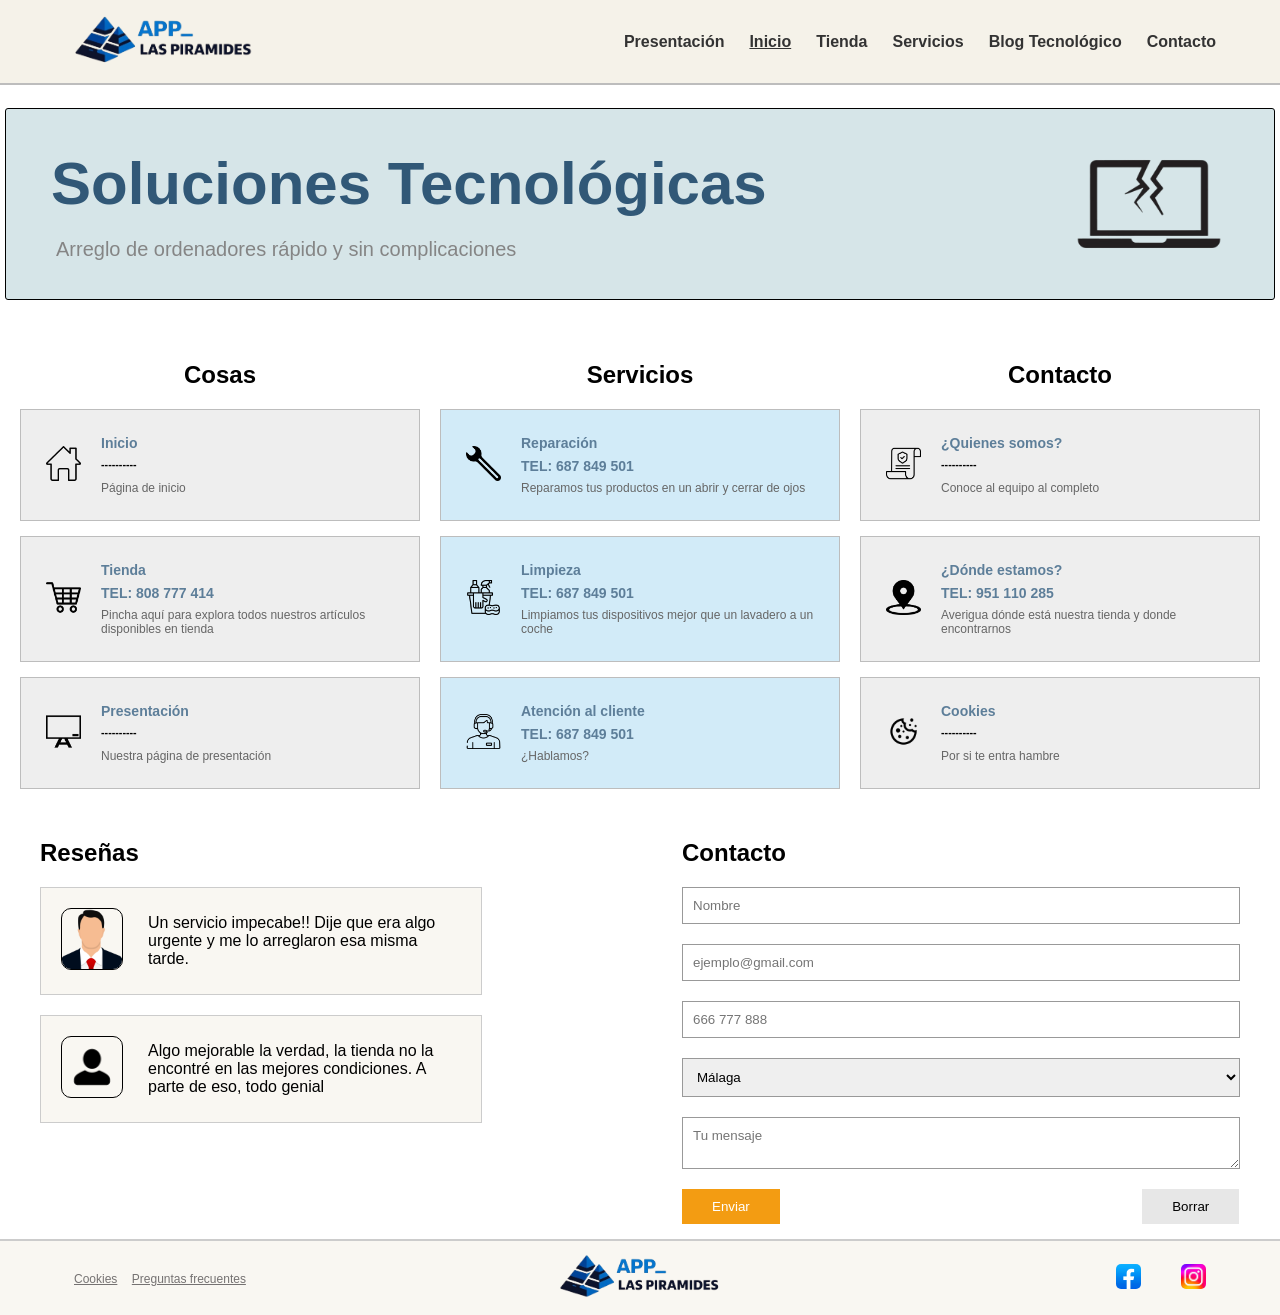
<file: index.html>
<!DOCTYPE html>
<html lang="es">
<head>
    <meta charset="UTF-8">
    <title>App Las Piramides - Inicio</title>
    <link rel="stylesheet" href="/css/index.css">
    <link rel="icon" href="/img/LOGO2.png">
</head>
<body>
    <!-- Codigo de la cebecera -->
    <header class="cabecera">
        <div class="contenedor-cabecera">
            
            <div class="logo">
                <a href="index.html"><img src="/img/LogoCompletoSF.png" alt="Logotipo"></a>
            </div>

            <div class="menu-navegacion">
                <ul>
                    <li><a href="/presentacion.html">Presentación</a></li>
                    <li><a href="/index.html"><u>Inicio</u></a></li>
                    <li><a href="/pagina3(tienda).html">Tienda</a></li>
                    <li><a href="/pagina8(servicios).html">Servicios</a></li>
                    <li><a href="/pagina9(Blog).html">Blog Tecnológico</a></li>
                    <li><a href="/pagina2(quienes somos).html">Contacto</a></li>
                </ul>
            </div>
        </div>
    </header>
    
<br>

    <!-- Introduccion -->
    <div class="introduccion">
        <div>
            <h1>Soluciones Tecnológicas</h1>
            <p>Arreglo de ordenadores rápido y sin complicaciones</p>
        </div>

        <img src="/img/Cosas/broken-laptop.png">
    </div>

<br><br>

    <!-- Tarjetas medio pagina -->
    <section class="contenedor-servicios">
        <!-- Tarjetas Tienda -->
        <div class="columna">
            <h2>Cosas</h2>

            <!-- Inicio -->
            <article class="tarjeta">
                <div class="icono">
                    <a href="/index.html">
                        <img src="/img/Cosas/Icono_Inicio.png" alt="Tienda">
                    </a>
                </div>
                <div class="info">
                    <h3>Inicio</h3>
                    <h6>----------</h6>
                    <p>Página de inicio</p>
                </div>
            </article> 

            <!-- Tienda -->
            <article class="tarjeta">
                <div class="icono">
                    <a href="/pagina3(tienda).html">
                        <img src="/img/Cosas/carrito.png" alt="Tienda">
                    </a>
                </div>
                <div class="info">
                    <h3>Tienda</h3>
                    <h3>TEL: 808 777 414</h3>
                    <p>Pincha aquí para explora todos nuestros artículos disponibles en tienda</p>
                </div>
            </article>
            
            <!-- Presentacion -->
            <article class="tarjeta">
                <div class="icono">
                    <a href="/presentacion.html">
                        <img src="/img/Cosas/Pizarra.png" alt="Tienda">
                    </a>
                </div>
                <div class="info">
                    <h3>Presentación</h3>
                    <h6>----------</h6>
                    <p>Nuestra página de presentación</p>
                </div>
            </article>
        </div>

        <!-- Tarjetas Reparacion -->
        <div class="columna">
            <h2>Servicios</h2>
            <article class="tarjeta destaque-azul">
                <div class="icono">
                    <a href="/pagina8(servicios).html">
                        <img src="/img/servicios/Llave_Reparacion.png" alt="Reparación">
                    </a>
                </div>
                <div class="info">
                    <h3>Reparación</h3>
                    <h3>TEL: 687 849 501</h3>
                    <p>Reparamos tus productos en un abrir y cerrar de ojos</p>
                </div>
            </article>

            <article class="tarjeta destaque-azul">
                <div class="icono">
                    <a href="/pagina8(servicios).html">
                        <img src="/img/servicios/Limpieza.png" alt="Reparación">
                    </a>
                </div>
                <div class="info">
                    <h3>Limpieza</h3>
                    <h3>TEL: 687 849 501</h3>
                    <p>Limpiamos tus dispositivos mejor que un lavadero a un coche</p>
                </div>
            </article>

            <article class="tarjeta destaque-azul">
                <div class="icono">
                    <a href="/pagina8(servicios).html">
                        <img src="/img/servicios/AtancionCliente.png" alt="Reparación">
                    </a>
                </div>
                <div class="info">
                    <h3>Atención al cliente</h3>
                    <h3>TEL: 687 849 501</h3>
                    <p>¿Hablamos?</p>
                </div>
            </article>
        </div>

        <!-- Tarjetas Contacto -->
        <div class="columna">
            <h2>Contacto</h2>
            <article class="tarjeta">
                <div class="icono">
                    <a href="pagina2(quienes somos).html">
                        <img src="/img/contactos/Politica_Privacidad.png" alt="Servicios">
                    </a>
                </div>
                <div class="info">
                    <h3>¿Quienes somos?</h3>
                    <h6>----------</h6>
                    <p>Conoce al equipo al completo</p>
                </div>
            </article>

            <article class="tarjeta">
                <div class="icono">
                    <a href="pagina1(donde estamos).html">
                        <img src="/img/contactos/ubicacion.png" alt="Servicios">
                    </a>
                </div>
                <div class="info">
                    <h3>¿Dónde estamos?</h3>
                    <h3>TEL: 951 110 285</h3>
                    <p>Averigua dónde está nuestra tienda y donde encontrarnos</p>
                </div>
            </article>

            <article class="tarjeta">
                <div class="icono">
                    <a href="/pagina10(cookies).html">
                        <img src="/img/contactos/Cookies.png" alt="Servicios">
                    </a>
                </div>
                <div class="info">
                    <h3>Cookies</h3>
                    <h6>----------</h6>
                    <p>Por si te entra hambre</p>
                </div>
            </article>
        </div>
    </section>

    <section class="seccion-inferior">
        <div class="testimonios">
            <h2>Reseñas</h2>

            <article class="tarjeta-testimonios">
                <div class="avatar">
                    <img src="/img/Cosas/avatar1.png" alt="usuario">
                </div>
                <p>Un servicio impecabe!! Dije que era algo urgente y me lo arreglaron esa misma tarde.</p>
            </article>

            <article class="tarjeta-testimonios">
                <div class="avatar">
                    <img src="/img/Cosas/avatar2.png" alt="usuario">
                </div>
                <p>Algo mejorable la verdad, la tienda no la encontré en las mejores condiciones. A parte de eso, todo genial</p>
            </article>
        </div>

        <div class="columna-contacto">
            <h2>Contacto</h2>
            <form action="procesamiento_formulario.php" method="post">
                <input type="text" name="nombre" placeholder="Nombre" required>
                <input type="email" name="email" placeholder="ejemplo@gmail.com" required>

                <input type="tel" name="telefono" placeholder="666 777 888" required>

                <select name="provincia">
                    <option value="almeria">Almería</option>
                    <option value="cadiz">Cadíz</option>
                    <option value="cordoba">Córdoba</option>
                    <option value="granada">Granada</option>
                    <option value="huelva">Huelva</option>
                    <option value="jaen">Jaén</option>
                    <option value="malaga" selected>Málaga</option>
                    <option value="sevilla">Sevilla</option>
                </select>

                <textarea name="mensaje" placeholder="Tu mensaje" maxlength="350" required></textarea>

                <div class="botones">
                    <button type="submit" class="boton-enviar">Enviar</button>
                    <button type="reset" class="boton-borrar">Borrar</button>
                </div>
            </form>
        </div>
    </section>

    <!-- PIE DE PAGINA -->
    <footer>
        <div class="contenedor-footer">
            <div class="footer-texto">
                <a class="enlaces" href="pagina10(cookies).html">Cookies</a>
                <a class="enlaces" href="pagina7(preguntas frecuentes).html">Preguntas frecuentes</a>
            </div>

            <div class="footer-logo">
                <a href="/index.html">
                    <img src="/img/LogoCompletoSF.png" alt="Logo APP Las Pirámides">
                </a>
            </div>

            <div class="footer-redes">
                <a href="https://www.facebook.com/profile.php?id=100038029244656&locale=es_ES">
                    <img src="/img/ico/Logo_Facebook.png">
                </a>
                
                <a href="https://instagram.com">
                    <img src="/img/ico/Logo_Instagram.png">
                </a>
            </div>
        </div>
    </footer>
</body>
</html>
</file>
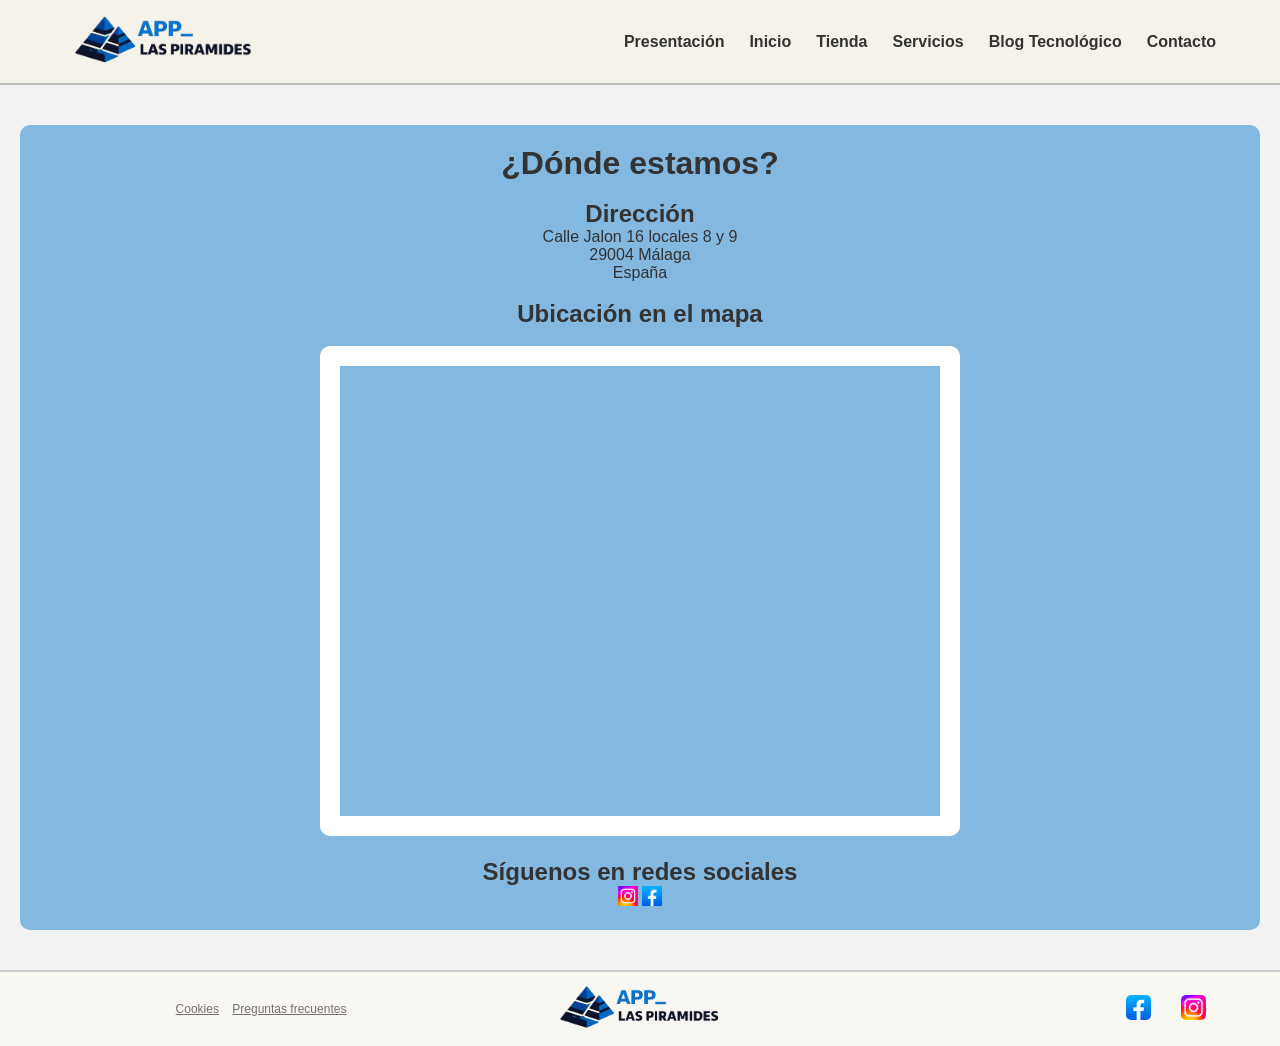
<file: pagina1(donde estamos).html>
<!DOCTYPE html>
<html lang="es">
<head>
    <meta charset="UTF-8">
    <meta name="viewport" content="width=device-width, initial-scale=1">
    <title>App Las Piramides - Localización</title>
    <link rel="stylesheet" href="css/pagina1.css">
    <link rel="icon" type="fotos" href="img/LOGO2.png">
</head>
<body>
    <!-- Codigo de la cabecera -->
    <header class="cabecera">
        <div class="contenedor-cabecera">
            
            <div class="logo">
                <a href="index.html"><img src="/img/LOGO_TIENDA.png" alt="Logotipo"></a>
            </div>

            <div class="menu-navegacion">
                <ul>
                    <li><a href="presentacion.html">Presentación</a></li>
                    <li><a href="inde.html">Inicio</a></li>
                    <li><a href="pagina3(tienda).html">Tienda</a></li>
                    <li><a href="pagina8(servicios).html">Servicios</a></li>
                    <li><a href="pagina9.html">Blog Tecnológico</a></li>
                    <li><a href="pagina2(quienes somos).html">Contacto</a></li>
                </ul>
            </div>
        </div>
    </header>
    <main>
    <div class="contenedor">
        <h1>¿Dónde estamos?</h1>
    <br>
        <h2>Dirección</h2>
        <p>
            Calle Jalon 16 locales 8 y 9 <br>
            29004 Málaga <br>
            España
        </p>
    <br>
        <h2>Ubicación en el mapa</h2>
    <br>
        <!-- Mapa de Google Maps insertado -->
        <iframe 
            src="https://www.google.com/maps/embed?pb=!1m18!1m12!1m3!1d3199.530073619253!2d-4.452338124702461!3d36.68579827414105!2m3!1f0!2f0!3f0!3m2!1i1024!2i768!4f13.1!3m3!1m2!1s0xd72f9c5777b2fb5%3A0xb35c8b1ec690565c!2sAPP%20Informatica%20Las%20Piramides!5e0!3m2!1ses!2ses!4v1771411855430!5m2!1ses!2ses"
            width="600" 
            height="450">
        </iframe>
    <br>
    <br>
        <h2>Síguenos en redes sociales</h2>

        <a href="https://www.instagram.com/applaspiramides/?hl=es" target="_blank">
                <img src="img/ico/Logo_Instagram.png" width="20" alt="Instagram"></a>       
        <a href="https://www.facebook.com/p/App-Las-Piramides-100038029244656/?locale=es_ES" target="_blank">
                <img src="img/ico/Logo_Facebook.png" width="20" alt="facebook"></a>
    </div>
</main>

<!-- PIE DE PAGINA -->
    <footer>
        <div class="contenedor-footer">
            <div class="footer-texto">
                <a class="enlaces" href="pagina10(cookies).html">Cookies</a>
                <a class="enlaces" href="pagina7(preguntas frecuentes).html">Preguntas frecuentes</a>
            </div>

            <div class="footer-logo">
                <a href="/index.html">
                    <img src="/img/LogoCompletoSF.png" alt="Logo APP Las Pirámides">
                </a>
            </div>

            <div class="footer-redes">
                <a href="https://www.facebook.com/profile.php?id=100038029244656&locale=es_ES">
                    <img src="/img/ico/Logo_Facebook.png">
                </a>
                
                <a href="https://instagram.com">
                    <img src="/img/ico/Logo_Instagram.png">
                </a>
            </div>
        </div>
    </footer>
</body>
</html>
</file>
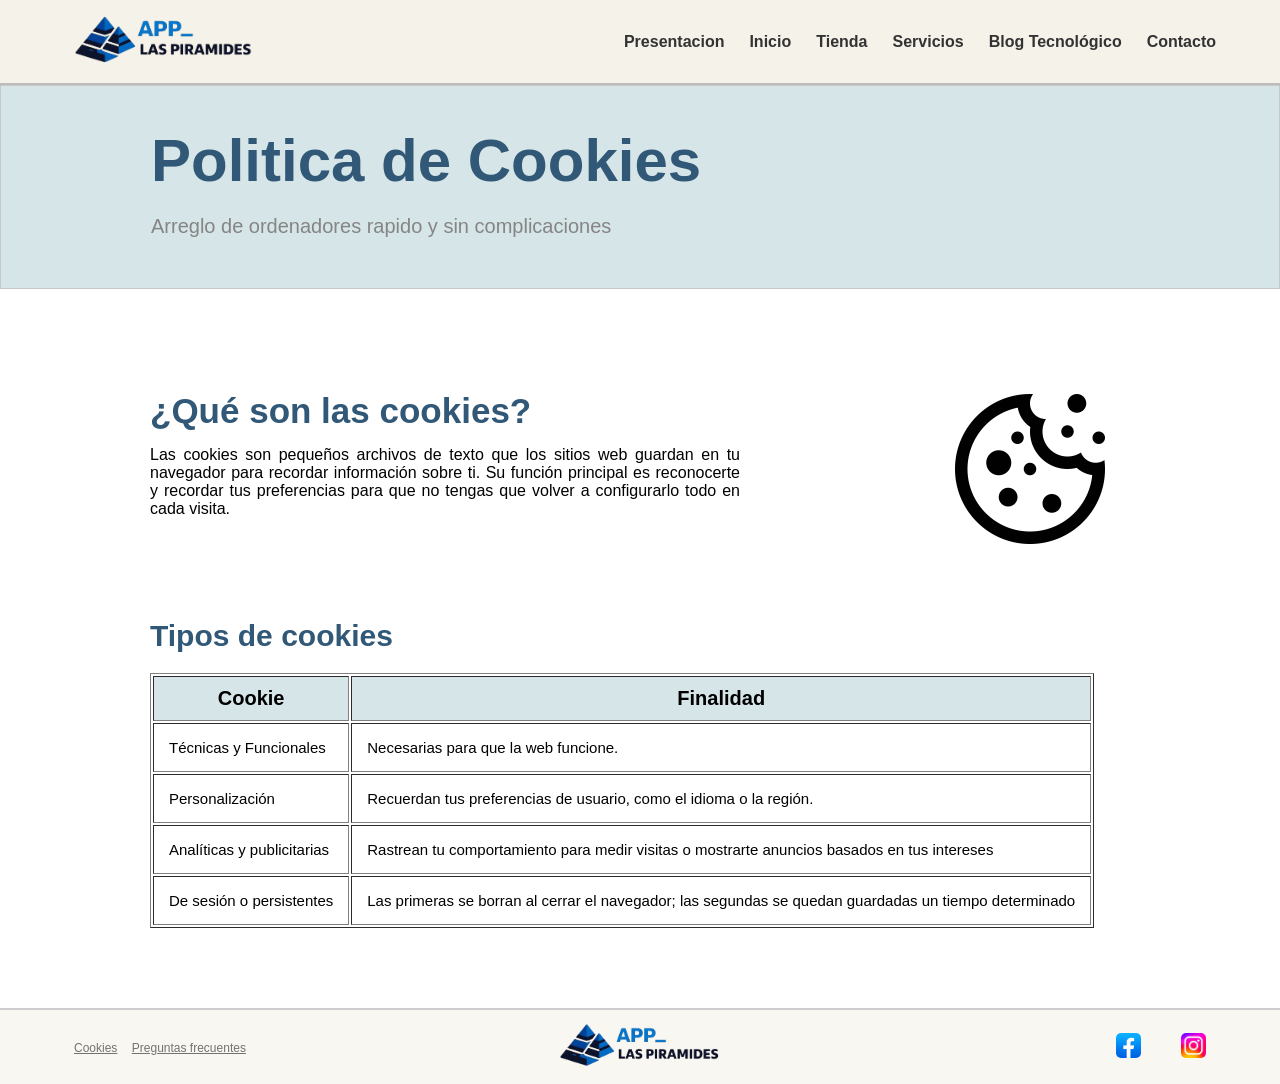
<file: pagina10(cookies).html>
<!DOCTYPE html>
<html lang="en">
<head>
    <meta charset="UTF-8">
    <title>App Las Piramides - Inicio</title>
    <link rel="stylesheet" href="/css/pagina10.css">
    <link rel="icon" href="/img/LOGO2.png">
</head>
<body>
    <!-- Codigo de la cebecera -->
    <header class="cabecera">
        <div class="contenedor-cabecera">
            
            <div class="logo">
                <a href="index.html"><img src="/img/LogoCompletoSF.png" alt="Logotipo"></a>
            </div>

            <div class="menu-navegacion">
                <ul>
                    <li><a href="presentacion.html">Presentacion</a></li>
                    <li><a href="index.html">Inicio</a></li>
                    <li><a href="pagina3(tienda).html">Tienda</a></li>
                    <li><a href="pagina8(servicios).html">Servicios</a></li>
                    <li><a href="pagina9.html">Blog Tecnológico</a></li>
                    <li><a href="pagina2(quienes somos).html">Contacto</a></li>
                </ul>
            </div>
        </div>
    </header>

<main>
    <!-- Introduccion -->
    <div class="introduccion">
        <div>
            <h1>Politica de Cookies</h1>
            <p>Arreglo de ordenadores rapido y sin complicaciones</p>
        </div>
    </div>

    <div class="contenedor-cookies">
        <div class="bloque-info">
            <div class="texto-cookies">
                <h2>¿Qué son las cookies?</h2>
                <p>Las cookies son pequeños archivos de texto que los sitios web guardan en tu navegador para recordar información sobre ti. 
                Su función principal es reconocerte y recordar tus preferencias  para que no tengas que volver a configurarlo todo en cada visita.</p>
            </div>
            
            <div class="imagen-cookie">
                <img src="/img/contactos/Cookies.png" alt="Cookie">
            </div>
        </div>

        

        <div class="tabla-cookies">
            <h2>Tipos de cookies</h2>
            <table  border="1">
                <thead>
                    <tr>
                        <th>Cookie</th>
                        <th>Finalidad</th>
                    </tr>
                </thead>
                <tbody>
                    <tr>
                        <td>Técnicas y Funcionales</td>
                        <td>Necesarias para que la web funcione.</td>
                    </tr>
                    <tr>
                        <td>Personalización</td>
                        <td>Recuerdan tus preferencias de usuario, como el idioma o la región.</td>
                    </tr>
                    <tr>
                        <td>Analíticas y publicitarias</td>
                        <td>Rastrean tu comportamiento para medir visitas o mostrarte anuncios basados en tus intereses</td>
                    </tr>
                    <tr>
                        <td>De sesión o persistentes</td>
                        <td>Las primeras se borran al cerrar el navegador; las segundas se quedan guardadas un tiempo determinado</td>
                    </tr>
                </tbody>
            </table>
        </div>
    </div>
</main>


    <!-- PIE DE PAGINA -->
    <footer>
        <div class="contenedor-footer">
            <div class="footer-texto">
                <a class="enlaces" href="pagina10(cookies).html">Cookies</a>
                <a class="enlaces" href="pagina7(preguntas frecuentes).html">Preguntas frecuentes</a>
            </div>

            <div class="footer-logo">
                <a href="/index.html">
                    <img src="/img/LogoCompletoSF.png" alt="Logo APP Las Pirámides">
                </a>
            </div>

            <div class="footer-redes">
                <a href="https://www.facebook.com/profile.php?id=100038029244656&locale=es_ES">
                    <img src="/img/ico/Logo_Facebook.png">
                </a>
                
                <a href="https://instagram.com">
                    <img src="/img/ico/Logo_Instagram.png">
                </a>
            </div>
        </div>
    </footer>
</body>
</html>
</file>
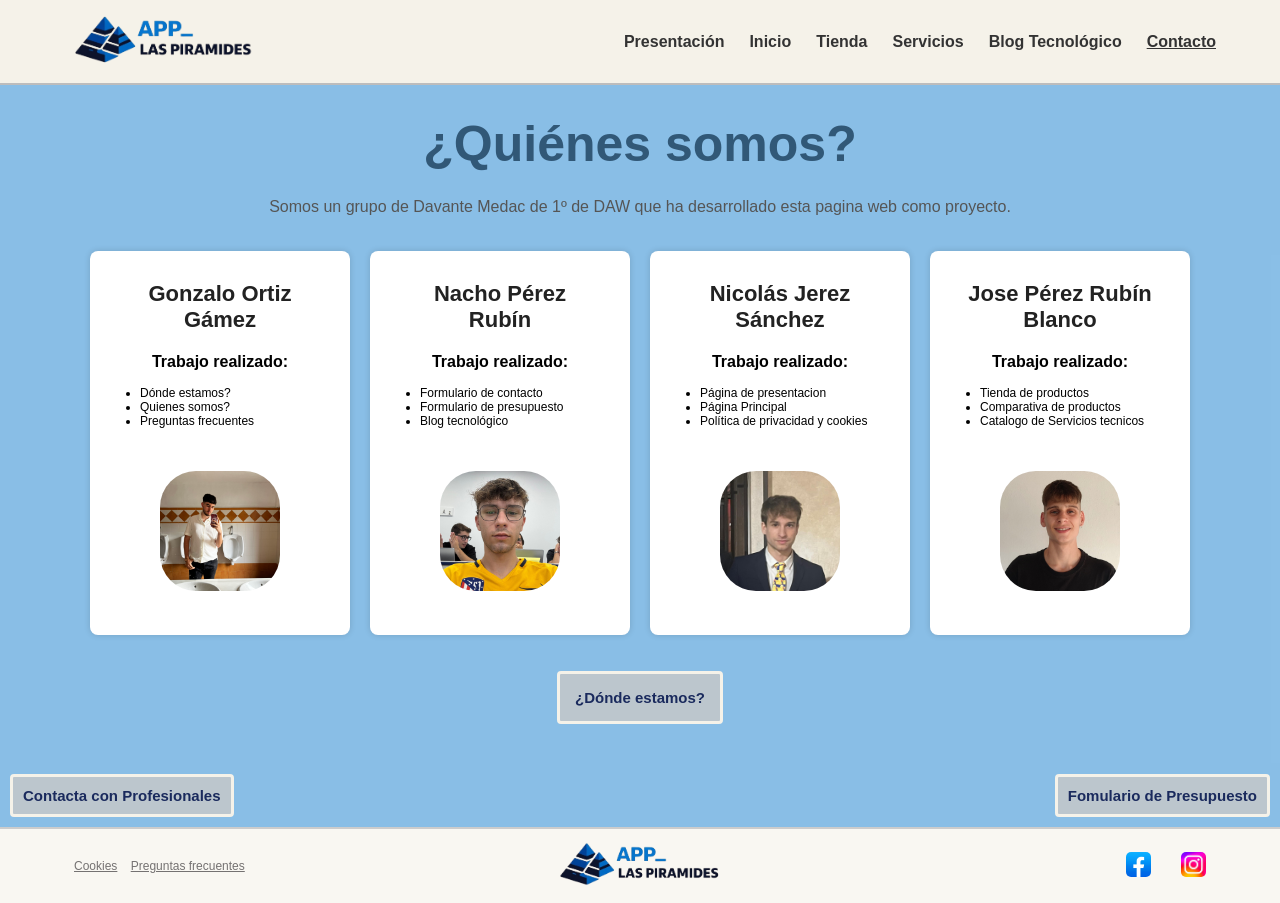
<file: pagina2(quienes somos).html>
<!DOCTYPE html>
<html lang="es">
<head>
    <meta charset="UTF-8">
    <meta name="viewport" content="width=device-width, initial-scale=1">
    <title>App Las Piramides - Personal</title>
    <link rel="stylesheet" href="css/pagina2.css">
    <link rel="icon" type="fotos" href="img/LOGO2.png">
</head>
<body>
    <!-- Codigo de la cebecera -->
    <header class="cabecera">
        <div class="contenedor-cabecera">
            
            <div class="logo">
                <a href="index.html"><img src="img/LOGO_TIENDA.png" alt="Logotipo"></a>
            </div>

            <div class="menu-navegacion">
                <ul>
                    <li><a href="presentacion.html">Presentación</a></li>
                    <li><a href="index.html">Inicio</a></li>
                    <li><a href="pagina3(tienda).html">Tienda</a></li>
                    <li><a href="pagina8(servicios).html">Servicios</a></li>
                    <li><a href="pagina9.html">Blog Tecnológico</a></li>
                    <li><a href="pagina2(quienes somos).html"><u>Contacto</u></a></li>
                </ul>
            </div>
        </div>
    </header>
    <main class="contenido">
        <section class="quienes-somos">
            <h1>¿Quiénes somos?</h1>
            <p class="descripcion">Somos un grupo de Davante Medac de 1º de DAW que ha desarrollado esta pagina web como proyecto.</p>

            <div class="equipo">
                <div class="miembro">
                    <h2>Gonzalo Ortiz Gámez</h2>
                    <p><strong>Trabajo realizado:</strong></p>
                    <ul>
                        <li>Dónde estamos?</li>
                        <li>Quienes somos?</li>
                        <li>Preguntas frecuentes</li>
                    </ul>
<br>
                    <img src="img/personal/gonzalo.JPEG" alt="Foto de Gonzalo Ortiz Gamez">
                </div>

                <div class="miembro">
                    <h2>Nacho Pérez Rubín</h2>
                    <p><strong>Trabajo realizado:</strong></p>
                    <ul>
                        <li>Formulario de contacto</li>
                        <li>Formulario de presupuesto</li>
                        <li>Blog tecnológico</li>
                    </ul>
<br>
                    <img src="img/personal/seta.jpeg" alt="Foto de Nacho Perez Rubin Torres">
                </div>

                <div class="miembro">
                    <h2>Nicolás Jerez Sánchez</h2>
                    <p><strong>Trabajo realizado:</strong></p>
                    <ul>
                        <li>Página de presentacion</li>
                        <li>Página Principal</li>
                        <li>Política de privacidad y cookies</li>
                    </ul>
<br>
                    <img src="img/personal/nico.jpeg" alt="Foto de Nico Jerez Sanchez">
                </div>
                <div class="miembro">
                    <h2>Jose Pérez Rubín Blanco</h2>
                    <p><strong>Trabajo realizado:</strong></p>
                    <ul>
                        <li>Tienda de productos</li>
                        <li>Comparativa de productos</li>
                        <li>Catalogo de Servicios tecnicos</li>
                    </ul>
<br>
                    <img src="img/personal/pepelu.jpeg" alt="Foto de Jose Perez Rubin Blanco">
                </div>
            </div>
        </section>
<br>
<br>
        <!--Boton para ir a donde estamos-->
        <a href="pagina1(donde estamos).html" id="boton-sin-subrayado">
            <button class="boton-comparativa">¿Dónde estamos?</button>
        </a>


        <!--Botones pags Nacho-->
        <div class="contenedor-botones-nacho">
            <a href="/pagina5(formulario contacto).html" id="boton-sin-subrayado">
                <button class="boton-nacho-contacto">Contacta con Profesionales</button>
            </a>

            <a href="/pagina6(formulario presupuesto).html" id="boton-sin-subrayado">
                <button class="boton-nacho-formulario">Fomulario de Presupuesto</button>
            </a>
        </div>
    </main>

    <!-- PIE DE PAGINA -->
    <footer>
        <div class="contenedor-footer">
            <div class="footer-texto">
                <a class="enlaces" href="pagina10(cookies).html">Cookies</a>
                <a class="enlaces" href="pagina7(preguntas frecuentes).html">Preguntas frecuentes</a>
            </div>

            <div class="footer-logo">
                <a href="/index.html">
                    <img src="/img/LogoCompletoSF.png" alt="Logo APP Las Pirámides">
                </a>
            </div>

            <div class="footer-redes">
                <a href="https://www.facebook.com/profile.php?id=100038029244656&locale=es_ES">
                    <img src="/img/ico/Logo_Facebook.png">
                </a>
                
                <a href="https://instagram.com">
                    <img src="/img/ico/Logo_Instagram.png">
                </a>
            </div>
        </div>
    </footer>
</body>
</html>
</file>
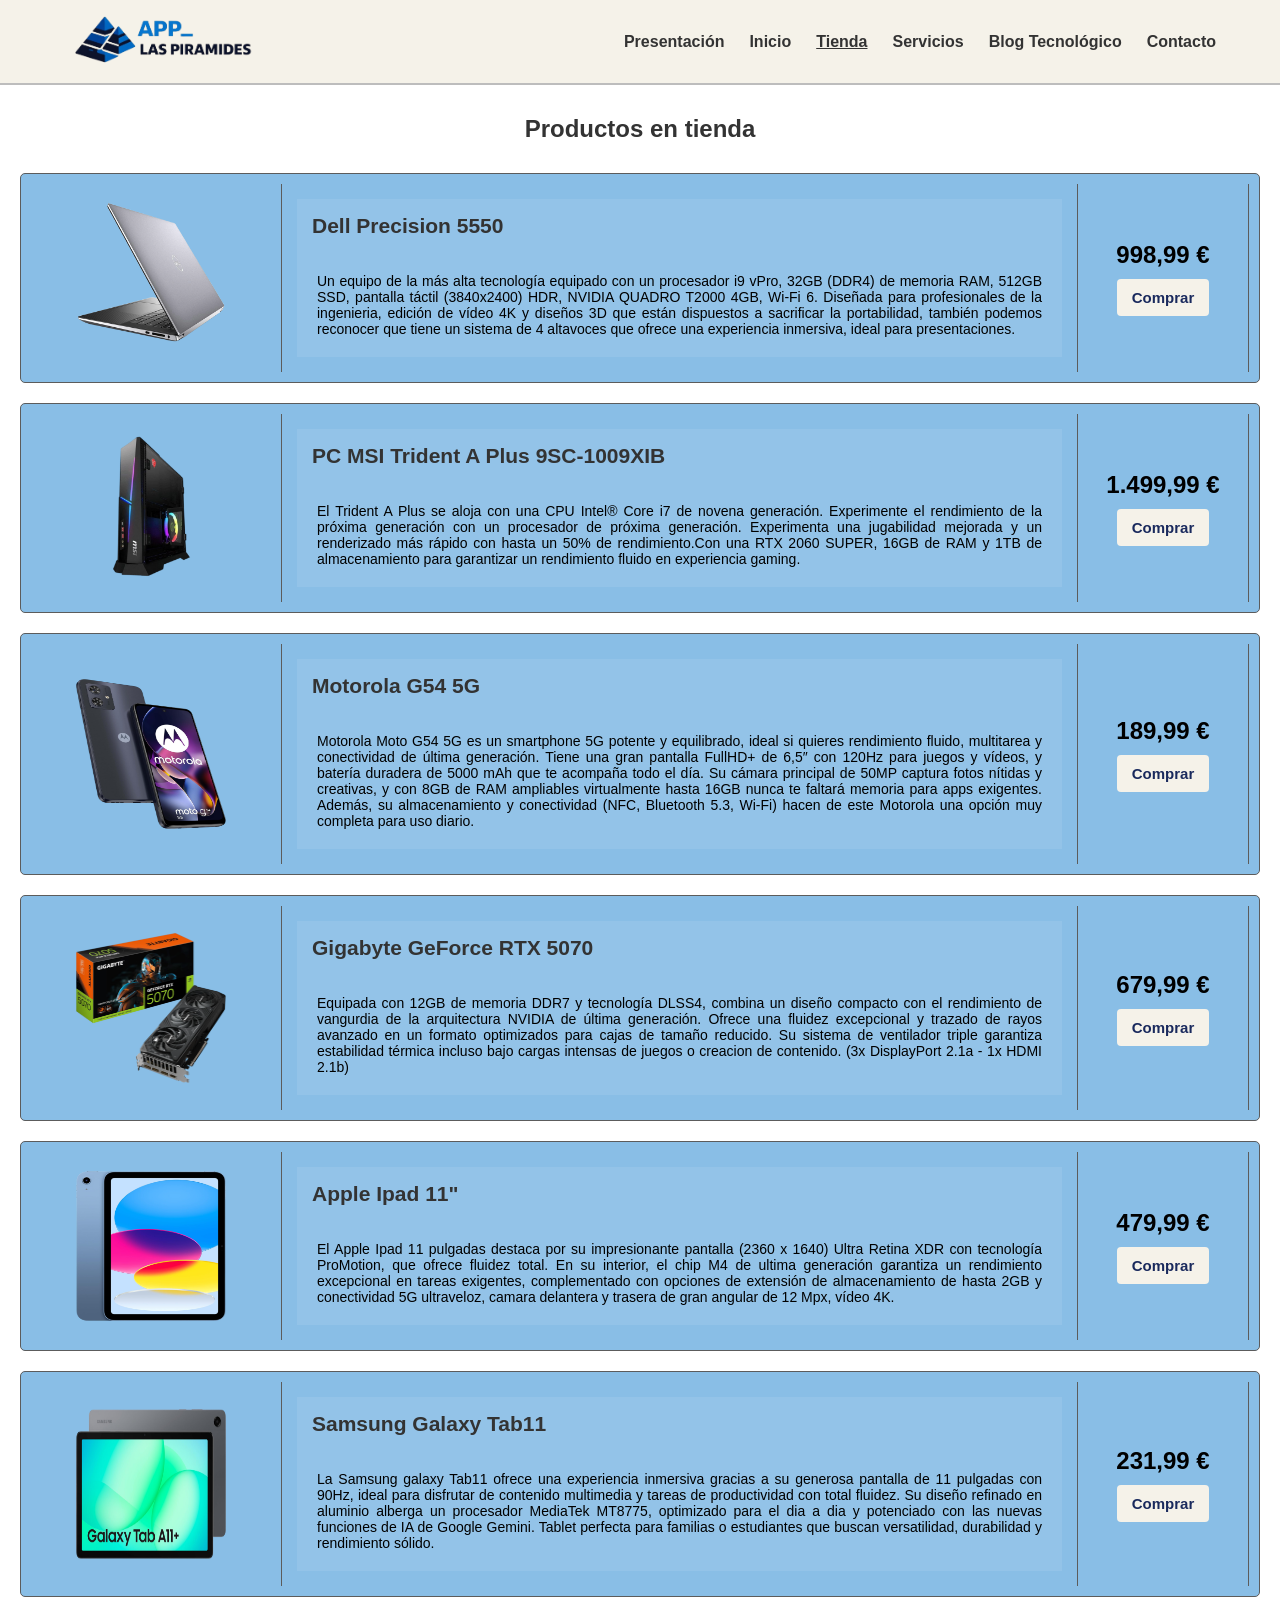
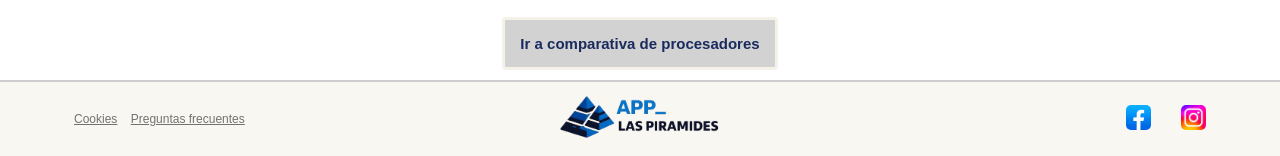
<file: pagina3(tienda).html>
<!DOCTYPE html>
<html lang="es">
<head>
    <meta charset="UTF-8">
    <meta name="viewport" content="width=device-width, initial-scale=1">
    <title>App Las Piramides - Tienda</title>
    <link rel="stylesheet" href="/css/pagina3.css">
    <link rel="icon" href="/img/LOGO2.png">
</head>
<body>
    <!-- Codigo de la cabecera -->
    <header class="cabecera">
        <div class="contenedor-cabecera">
            <div class="logo">
                <a href="index.html"><img src="/img/LOGO_TIENDA.png" alt="Logotipo"></a>
            </div>
            <!--Menu de navegación-->
            <div class="menu-navegacion">
                <ul>
                    <li><a href="presentacion.html">Presentación</a></li>
                    <li><a href="index.html">Inicio</a></li>
                    <li><a href="pagina3(tienda).html"><u>Tienda</u></a></li>
                    <li><a href="pagina8(servicios).html">Servicios</a></li>
                    <li><a href="pagina9.html">Blog Tecnológico</a></li>
                    <li><a href="pagina2(quienes somos).html">Contacto</a></li>
                </ul>
            </div>
        </div>
    </header>
    
    <!--Codigo cuerpo de la página-->
    <main>

        <h2>Productos en tienda</h2>

        <!--Producto 1-->
        <div class="contenedor-item">
            <table class="tabla-organizacion">
                <tr>
                    <td class="celda-foto"> <!--Imagen producto 1-->
                        <img src="/img/productos/portatil_DELL.png" alt="Dell Precision 5550 " class="foto">
                    </td>
                    <td class="celda-info">
                        <h3>Dell Precision 5550</h3>
                        <p class="caracteristicas">
                            Un equipo de la más alta tecnología equipado con un procesador i9 vPro, 32GB (DDR4) de memoria RAM, 512GB SSD, pantalla táctil (3840x2400) HDR, NVIDIA QUADRO T2000 4GB, Wi-Fi 6. Diseñada para profesionales de la ingenieria, edición de vídeo 4K y diseños 3D que están dispuestos a sacrificar la portabilidad, también podemos reconocer que tiene un sistema de 4 altavoces que ofrece una experiencia inmersiva, ideal para presentaciones.
                        </p>
                    </td>
                    <td class="celda-compra">
                        <p class="precio-texto">998,99 €</p>
                        <button class="boton-comprar">Comprar</button>
                    </td>
                </tr>
            </table>
        </div>

        <!--Producto 2-->
        <div class="contenedor-item">
            <table class="tabla-organizacion">
                <tr>
                    <td class="celda-foto"> <!--Imagen producto 2-->
                        <img src="/img/productos/pc_MSI.png" alt="MSI TRIDENT" class="foto">
                    </td>
                    <td class="celda-info">
                        <h3>PC MSI Trident A Plus 9SC-1009XIB</h3>
                        <p class="caracteristicas">
                            El Trident A Plus se aloja con una CPU Intel® Core i7 de novena generación. Experimente el rendimiento de la próxima generación con un procesador de próxima generación. Experimenta una jugabilidad mejorada y un renderizado más rápido con hasta un 50% de rendimiento.Con una RTX 2060 SUPER, 16GB de RAM y 1TB de almacenamiento para garantizar un rendimiento fluido en experiencia gaming.
                        </p>
                    </td>
                    <td class="celda-compra">
                        <p class="precio-texto">1.499,99 €</p>
                        <button class="boton-comprar">Comprar</button>
                    </td>
                </tr>
            </table>
        </div>

        <!--Producto 3-->
        <div class="contenedor-item">
            <table class="tabla-organizacion">
                <tr>
                    <td class="celda-foto"> <!--Imagen producto 3-->
                        <img src="/img/productos/movil_MOTOG54.png" alt="Motorola G54 5G" class="foto">
                    </td>
                    <td class="celda-info">
                        <h3>Motorola G54 5G</h3>
                        <p class="caracteristicas">
                            Motorola Moto G54 5G es un smartphone 5G potente y equilibrado, ideal si quieres rendimiento fluido, multitarea y conectividad de última generación. Tiene una gran pantalla FullHD+ de 6,5″ con 120Hz para juegos y vídeos, y batería duradera de 5000 mAh que te acompaña todo el día. Su cámara principal de 50MP captura fotos nítidas y creativas, y con 8GB de RAM ampliables virtualmente hasta 16GB nunca te faltará memoria para apps exigentes. Además, su almacenamiento y conectividad (NFC, Bluetooth 5.3, Wi-Fi) hacen de este Motorola una opción muy completa para uso diario.
                        </p>
                    </td>
                    <td class="celda-compra">
                        <p class="precio-texto">189,99 €</p>
                        <button class="boton-comprar">Comprar</button>
                    </td>
                </tr>
            </table>
        </div>

        <!--Producto 4-->
        <div class="contenedor-item">
            <table class="tabla-organizacion">
                <tr>
                    <td class="celda-foto"> <!--Imagen producto 4-->
                        <img src="/img/productos/grafica_5070.png" alt="Gigabyte GeForce RTX 5070" class="foto">
                    </td>
                    <td class="celda-info">
                        <h3>Gigabyte GeForce RTX 5070</h3>
                        <p class="caracteristicas">
                            Equipada con 12GB de memoria DDR7 y tecnología DLSS4, combina un diseño compacto con el rendimiento de vangurdia de la arquitectura NVIDIA de última generación. Ofrece una fluidez excepcional y trazado de rayos avanzado en un formato optimizados para cajas de tamaño reducido. Su sistema de ventilador triple garantiza estabilidad térmica incluso bajo cargas intensas de juegos o creacion de contenido. (3x DisplayPort 2.1a - 1x HDMI 2.1b) 
                        </p>
                    </td>

                    <td class="celda-compra">
                        <p class="precio-texto">679,99 €</p>
                        <button class="boton-comprar">Comprar</button>
                    </td>
                </tr>
            </table>
        </div>

        <!--Producto 5-->
        <div class="contenedor-item">
            <table class="tabla-organizacion">
                <tr>
                    <td class="celda-foto"> <!--Imagen producto 5-->
                        <img src="/img/productos/ipad_Apple.png" alt="Ipad Apple 1''" class="foto">
                    </td>

                    <td class="celda-info">
                        <h3>Apple Ipad 11"</h3>
                        <p class="caracteristicas">
                            El Apple Ipad 11 pulgadas destaca por su impresionante pantalla (2360 x 1640) Ultra Retina XDR con tecnología ProMotion, que ofrece fluidez total. En su interior, el chip M4 de ultima generación garantiza un rendimiento excepcional en tareas exigentes, complementado con opciones de extensión de almacenamiento de hasta 2GB y conectividad 5G ultraveloz, camara delantera y trasera de gran angular de 12 Mpx, vídeo 4K. 
                        </p>
                    </td>
                    <td class="celda-compra">
                        <p class="precio-texto">479,99 €</p>
                        <button class="boton-comprar">Comprar</button>
                    </td>
                </tr>
            </table>
        </div>

        <!--Producto 5-->
        <div class="contenedor-item">
            <table class="tabla-organizacion">
                <tr>
                    <td class="celda-foto"> <!--Imagen producto 5-->
                        <img src="/img/productos/tablet_Samsung.png" alt="Samsung Galaxy Tab11" class="foto">
                    </td>
                    <td class="celda-info">
                        <h3>Samsung Galaxy Tab11</h3>
                        <p class="caracteristicas">
                            La Samsung galaxy Tab11 ofrece una experiencia inmersiva gracias a su generosa pantalla de 11 pulgadas con 90Hz, ideal para disfrutar de contenido multimedia y tareas de productividad con total fluidez. Su diseño refinado en aluminio alberga un procesador MediaTek MT8775, optimizado para el dia a dia y potenciado con las nuevas funciones de IA de Google Gemini. Tablet perfecta para familias o estudiantes que buscan versatilidad, durabilidad y rendimiento sólido.
                        </p>
                    </td>
                    <td class="celda-compra">
                        <p class="precio-texto">231,99 €</p>
                        <button class="boton-comprar">Comprar</button>
                    </td>
                </tr>
            </table>
        </div>
        <!--Boton para ir a comparativa-->
        <div class="contenedor-boton">
            <a href="pagina4(comparativa).html" id="boton-sin-subrayado">
                <button class="boton-comparativa">Ir a comparativa de procesadores</button>
            </a>
        </div>

    </main>

    <!-- PIE DE PAGINA -->
    <footer>
        <div class="contenedor-footer">
            <div class="footer-texto">
                <a class="enlaces" href="pagina10(cookies).html">Cookies</a>
                <a class="enlaces" href="pagina7(preguntas frecuentes).html">Preguntas frecuentes</a>
            </div>

            <div class="footer-logo">
                <a href="/index.html">
                    <img src="/img/LogoCompletoSF.png" alt="Logo APP Las Pirámides">
                </a>
            </div>

            <div class="footer-redes">
                <a href="https://www.facebook.com/profile.php?id=100038029244656&locale=es_ES">
                    <img src="/img/ico/Logo_Facebook.png">
                </a>
                
                <a href="https://instagram.com">
                    <img src="/img/ico/Logo_Instagram.png">
                </a>
            </div>
        </div>
    </footer>
</body>
</html>
</file>
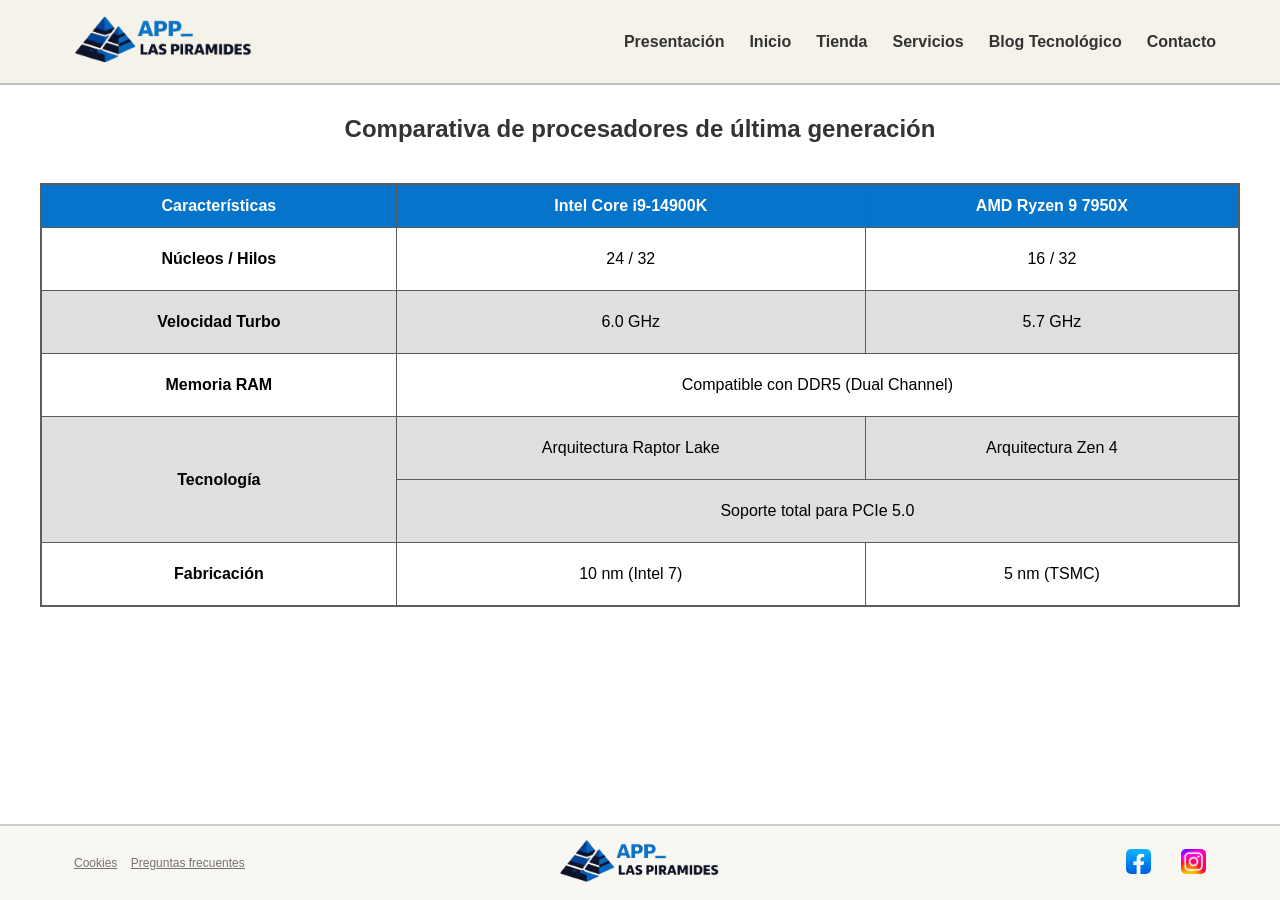
<file: pagina4(comparativa).html>
<!DOCTYPE html>
<html lang="es">
<head>
    <meta charset="UTF-8">
    <meta name="viewport" content="width=device-width, initial-scale=1">
    <title>App Las Piramides - Comparativa</title>
    <link rel="stylesheet" href="css/pagina4.css">
    <link rel="icon" href="/img/LOGO2.png">
</head>
<body>
    <!-- Codigo de la cabecera -->
    <header class="cabecera">
        <div class="contenedor-cabecera">
            <div class="logo">
                <a href="index.html"><img src="/img/LOGO_TIENDA.png" alt="Logotipo"></a>
            </div>
            <!--Menu de navegación-->
            <div class="menu-navegacion">
                <ul>
                    <li><a href="presentacion.html">Presentación</a></li>
                    <li><a href="index.html">Inicio</a></li>
                    <li><a href="pagina3(tienda).html">Tienda</a></li>
                    <li><a href="pagina8(servicios).html">Servicios</a></li>
                    <li><a href="pagina9.html">Blog Tecnológico</a></li>
                    <li><a href="pagina2(quienes somos).html">Contacto</a></li>
                </ul>
            </div>
        </div>
    </header>

    <!--Código del cuerpo de la página-->
    <main>

        <h2>Comparativa de procesadores de última generación</h2>

        <div class="contenedor-tabla">
            <table class="tabla-comparativa">
                <thead>
                    <tr>
                        <th>Características</th>
                        <th>Intel Core i9-14900K</th>
                        <th>AMD Ryzen 9 7950X</th>
                    </tr>
                </thead>
                <tbody>
                    <tr>
                        <td><b>Núcleos / Hilos</b></td>
                        <td>24 / 32</td>
                        <td>16 / 32</td>
                    </tr>
                    <tr class="fila-color">
                        <td><b>Velocidad Turbo</b></td>
                        <td>6.0 GHz</td>
                        <td>5.7 GHz</td>
                    </tr>
                    <tr>
                        <td><b>Memoria RAM</b></td>
                        <td colspan="2">Compatible con DDR5 (Dual Channel)</td>
                    </tr>
                    <tr class="fila-color">
                        <td rowspan="2"><b>Tecnología</b></td>
                        <td>Arquitectura Raptor Lake</td>
                        <td>Arquitectura Zen 4</td>
                    </tr>
                    <tr class="fila-color">
                        <td colspan="2">Soporte total para PCIe 5.0</td>
                    </tr>
                    <tr>
                        <td><b>Fabricación</b></td>
                        <td>10 nm (Intel 7)</td>
                        <td>5 nm (TSMC)</td>
                    </tr>
                </tbody>
            </table>
        </div>

    </main>
    
    <!-- PIE DE PAGINA -->
    <footer>
        <div class="contenedor-footer">
            <div class="footer-texto">
                <a class="enlaces" href="pagina10(cookies).html">Cookies</a>
                <a class="enlaces" href="pagina7(preguntas frecuentes).html">Preguntas frecuentes</a>
            </div>

            <div class="footer-logo">
                <a href="/index.html">
                    <img src="/img/LogoCompletoSF.png" alt="Logo APP Las Pirámides">
                </a>
            </div>

            <div class="footer-redes">
                <a href="https://www.facebook.com/profile.php?id=100038029244656&locale=es_ES">
                    <img src="/img/ico/Logo_Facebook.png">
                </a>
                
                <a href="https://instagram.com">
                    <img src="/img/ico/Logo_Instagram.png">
                </a>
            </div>
        </div>
    </footer>
</body>
</html>
</file>
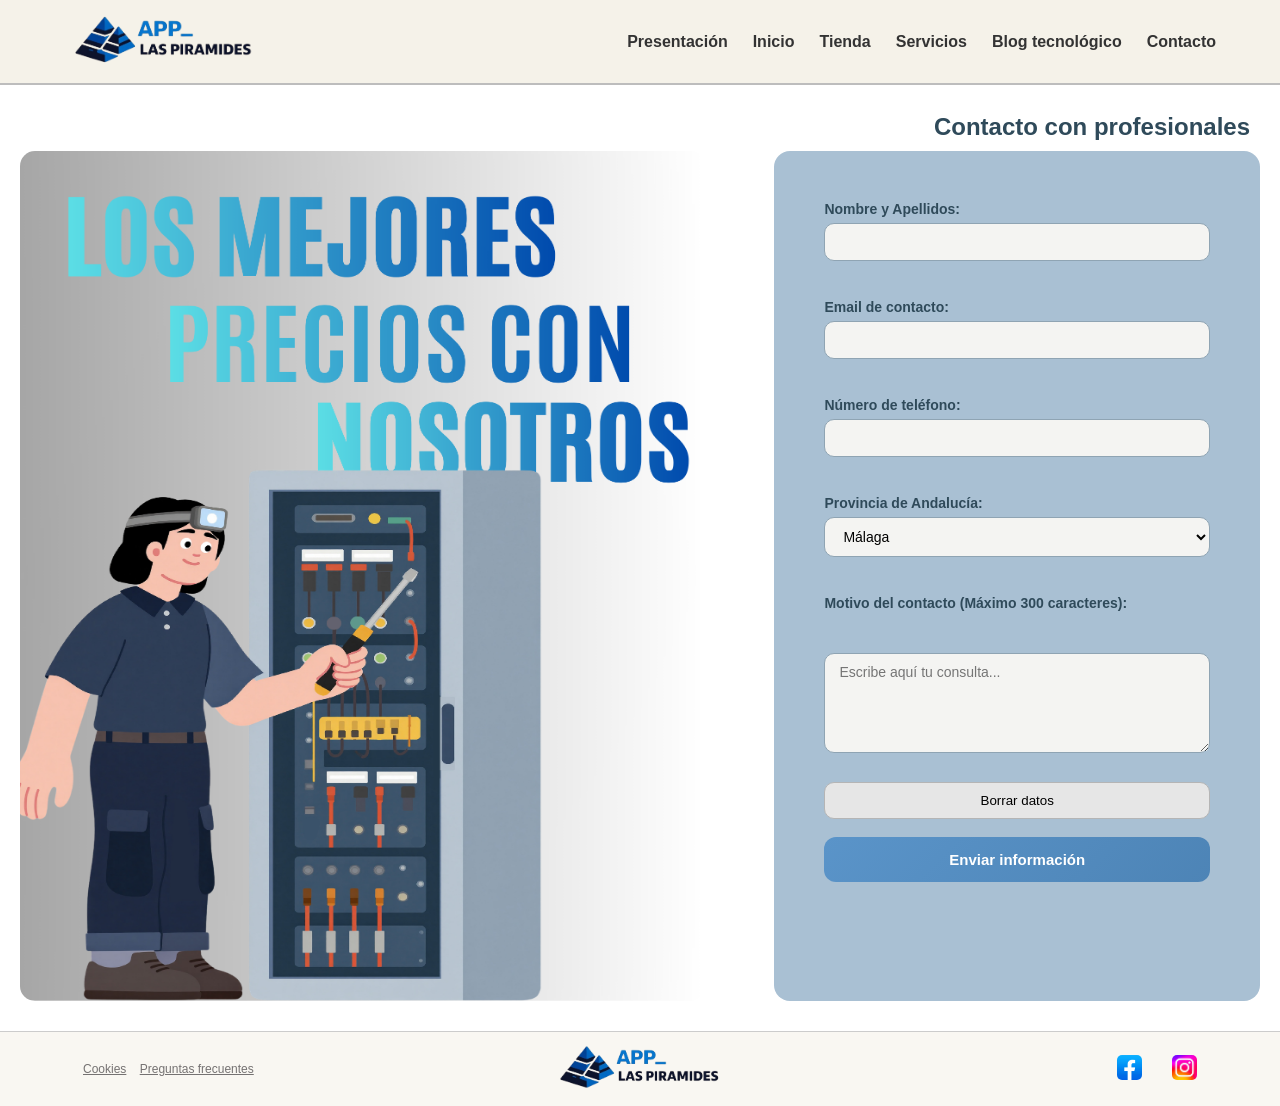
<file: pagina5(formulario contacto).html>
<!DOCTYPE html>
<html lang="es">
<head>
    <meta charset="UTF-8">
    <meta name="viewport">
    <title>APP Las Piramides - Contacto con Profesionales</title>
    <link rel="stylesheet" href="css/pagina5.css">
    <link rel="icon" href="img/LogoSoloSF.png">
</head>
<body>
    <!-- Codigo de la cabecera -->
    <header class="cabecera">
        <div class="contenedor-cabecera">
            
            <div class="logo">
                <a href="index.html"><img src="img/LogoCompletoSF.png" alt="Logotipo"></a>
            </div>

            <div class="menu-navegacion">
                <ul>
                    <li><a href="/presentacion.html">Presentación</a></li>
                    <li><a href="/index.html">Inicio</a></li>
                    <li><a href="/pagina3(tienda).html">Tienda</a></li>
                    <li><a href="/pagina8(servicios).html">Servicios</a></li>
                    <li><a href="/pagina9(Blog).html">Blog tecnológico</a></li>
                    <li><a href="/pagina1(donde estamos).html">Contacto</a></li>
                </ul>
            </div>
    </header>
    <main>
        <br>
        </div>
        <h2>Contacto con profesionales</h2>
        <div class="bloque-formulario">
            <div class="form">
                <form action="php/procesamiento_formulario.php" method="POST">
                    <div id="campo">
                            <label for="nombre">Nombre y Apellidos:</label>
                            <input type="text" id="nombre" name="nombre" 
                                class="nombre-email-tel"
                                required 
                                pattern="^[A-ZÁÉÍÓÚÑa-zñáéíóú ]{3,50}$" 
                                title="Introduce nombre y apellidos (solo letras)">
                    </div>
<br>
                    <!-- Campo Email -->
                    <div class="campo">
                            <label for="email">Email de contacto:</label>
                            <input type="email" id="email" name="email"
                                class="nombre-email-tel"
                                required 
                                pattern="[a-z0-9._%+-]+@[a-z0-9.-]+\.[a-z]{2,4}$" 
                                title="Introduce un email válido (ejemplo@dominio.com)">
                    </div>
<br>
                    <!-- Campo Telefono -->
                    <div class="campo">
                        <label for="telefono">Número de teléfono:</label>
                        <input type="tel" id="telefono" name="telefono" 
                            class="nombre-email-tel"
                            required 
                            pattern="[0-9]{9}" 
                            title="El teléfono debe tener 9 dígitos numéricos">
                    </div>
<br>
                    <!-- Seleccion de provincia -->
                    <div class="campo">
                        <label for="provincia">Provincia de Andalucía:</label>
                        <select id="provincia" name="provincia">
                            <option value="almeria">Almería</option>
                            <option value="cadiz">Cádiz</option>
                            <option value="cordoba">Córdoba</option>
                            <option value="granada">Granada</option>
                            <option value="huelva">Huelva</option>
                            <option value="jaen">Jaén</option>
                            <option value="malaga" selected>Málaga</option>
                            <option value="sevilla">Sevilla</option>
                        </select>
                    </div>        
<br>
                    <div class="campo">
                        <label for="motivo">Motivo del contacto (Máximo 300 caracteres):</label>
<br><br>
                        <!-- Textarea -->
                        <textarea id="motivo" name="motivo" 
                            maxlength="300" 
                            required 
                            placeholder="Escribe aquí tu consulta..."></textarea>
                    </div>
                    
                    <!-- Botones -->
                    <div class="botones">
                        <input type="reset" value="Borrar datos" id="reset">
                        <br><br>
                        <input type="submit" value="Enviar información" id="boton-enviar">
                    </div>
                </form>
            </div>
            <img src="img/Cosas/fotoform.png" class="img">
        </div>
    </main>

    <!-- PIE DE PAGINA -->
    <footer>
        <div class="contenedor-footer">
            <div class="footer-texto">
                <a class="enlaces" href="/pagina10(cookies).html">Cookies</a>
                <a class="enlaces" href="/pagina7(preguntas frecuentes).html">Preguntas frecuentes</a>
            </div>

            <div class="footer-logo">
                <a href="index.html">
                    <img src="img/LogoCompletoSF.png" alt="Logo APP Las Pirámides">
                </a>
            </div>

            <!-- Redes sociales -->
            <div class="footer-redes">
                <a href="https://facebook.com">
                    <img src="img/ico/Logo_Facebook.png">
                </a>
                
                <a href="https://www.instagram.com/applaspiramides/">
                    <img src="img/ico/Logo_Instagram.png">
                </a>
            </div>
        </div>
    </footer>
    </body>
</html>
</file>
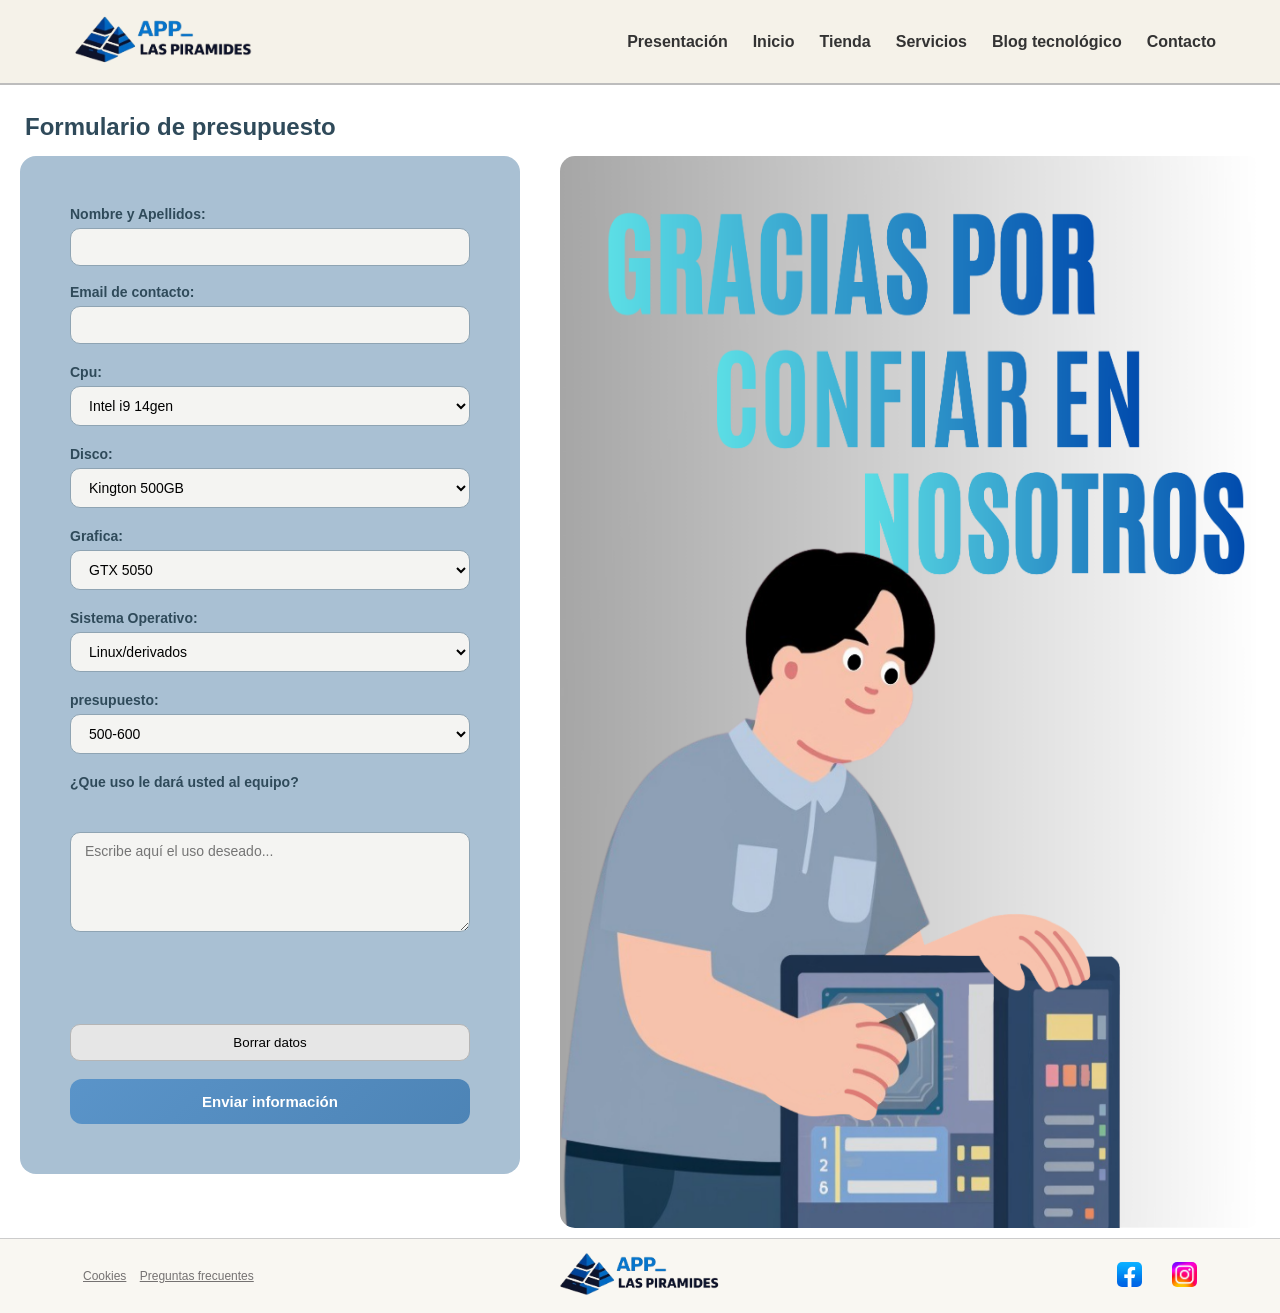
<file: pagina6(formulario presupuesto).html>
<!DOCTYPE html>
<html lang="es">
<head>
    <meta charset="UTF-8">
    <meta name="viewport">
    <title>APP Las Piramides - Presupuesto</title>
    <link rel="stylesheet" href="css/pagina6.css">
    <link rel="icon" href="img/LogoSoloSF.png">
</head>
<body>
    <!-- Codigo de la cabecera -->
    <header class="cabecera">
        <div class="contenedor-cabecera">
            
            <div class="logo">
                <a href="index.html"><img src="img/LogoCompletoSF.png" alt="Logotipo"></a>
            </div>

            <div class="menu-navegacion">
                <ul>
                    <li><a href="/presentacion.html">Presentación</a></li>
                    <li><a href="/index.html">Inicio</a></li>
                    <li><a href="/pagina3(tienda).html">Tienda</a></li>
                    <li><a href="/pagina8(servicios).html">Servicios</a></li>
                    <li><a href="/pagina9(Blog).html">Blog tecnológico</a></li>
                    <li><a href="/pagina1(donde estamos).html">Contacto</a></li>
                </ul>
            </div>
    </header>
    <main>
        <br>
        <h2>Formulario de presupuesto</h2>
        <div class="bloque-formulario">
            <div class="form">
                <form action="php/presupuesto.php" method="get">
                    <div id="campo">
                            <label for="nombre" class="label">Nombre y Apellidos:</label>
                            <input type="text" id="nombre" name="nombre" 
                                class="nombre-email"
                                required
                                pattern="^[A-ZÁÉÍÓÚÑa-zñáéíóú ]{3,50}$" 
                                title="Introduce nombre y apellidos (solo letras)">
                    </div>
<br>
                    <div class="campo">
                            <label for="email" class="label">Email de contacto:</label>
                            <input type="email" id="email" name="email" 
                                class="nombre-email"
                                required 
                                pattern="[a-z0-9._%+-]+@[a-z0-9.-]+\.[a-z]{2,4}$"
                                title="Introduce un email válido (ejemplo@dominio.com)">
                    </div>
                    <div class="prod">
                        <label for="cpu">Cpu:</label>
                        <select name="cpu" id="cpu">
                            <option value="Intel i9 14gen">Intel i9 14gen</option>
                            <option value="Intel i9 14gen">Intel i7 14gen</option>
                            <option value="Ryzen 7 7800X3D">Ryzen 7 7800X3D</option>
                            <option value="Ryzen 5 7600X">Ryzen 5 7600X</option>
                        </select>
</div>
                    <div class="prod">
                        <label for="disco">Disco:</label>
                        <select name="Disco" id="Disco">
                            <option value="Kington 500GB">Kington 500GB</option>
                            <option value="Kington 1TB">Kington 1TB</option>
                            <option value="Western digital 250GB">Western digital 250GB</option>
                            <option value="Seagate Barracuda 8TB">Seagate Barracuda 8TB</option>
                        </select>
                    </div>
                    <div class="prod">
                        <label for="gpu">Grafica:</label>
                        <select name="gpu" id="gpu">
                            <option value="GTX 5050">GTX 5050</option>
                            <option value="GTX 5060">GTX 5060</option>
                            <option value="GTX 5070">GTX 5070</option>
                            <option value="GTX 5080">GTX 5080</option>
                        </select>
                    </div>
                    <div class="prod">
                        <label for="gpu">Sistema Operativo:</label>
                        <select name="SO" id="SO">
                            <option value="Linux/otro">Linux/derivados</option>
                            <option value="Windows">Windows</option>
                        </select>
                    </div>
                    <div class="prod">
                        <label for="presupuesto">presupuesto:</label>
                        <select name="gpu" id="gpu">
                            <option value="pres1">500-600</option>
                            <option value="pres2">700-800</option>
                            <option value="pres3">900-1000</option>
                            <option value="pres4">1000-1100</option>
                            <option value="pres5">1200-1300</option>
                            <option value="pres6">1400-1500</option>
                            <option value="pres7">1500-2000</option>
                        </select>
                    </div>
                    <div class="campo">
                        <label for="uso">¿Que uso le dará usted al equipo?</label>
<br><br>
                        <textarea id="uso" name="uso" 
                            maxlength="300" 
                            required 
                            placeholder="Escribe aquí el uso deseado..."></textarea>
                    </div>
<br>
                    <div class="botones">
                        <input type="reset" value="Borrar datos" id="boton-reset">
                        <br><br>
                        <input type="submit" value="Enviar información" id="boton-enviar">
                    </div>
                </form>
            </div>
            <img class="img" src="img/Cosas/Gracias.png">
        </div>
    </main>

    <!-- PIE DE PAGINA -->
    <footer>
        <div class="contenedor-footer">
            <div class="footer-texto">
                <a class="enlaces" href="/pagina10(cookies).html">Cookies</a>
                <a class="enlaces" href="/pagina7(preguntas frecuentes).html">Preguntas frecuentes</a>
            </div>

            <div class="footer-logo">
                <a href="index.html">
                    <img src="img/LogoCompletoSF.png" alt="Logo APP Las Pirámides">
                </a>
            </div>

            <div class="footer-redes">
                <a href="https://facebook.com">
                    <img src="img/ico/Logo_Facebook.png">
                </a>
                
                <a href="https://instagram.com">
                    <img src="img/ico/Logo_Instagram.png">
                </a>
            </div>
        </div>
    </footer>
    </body>
</html>
</file>
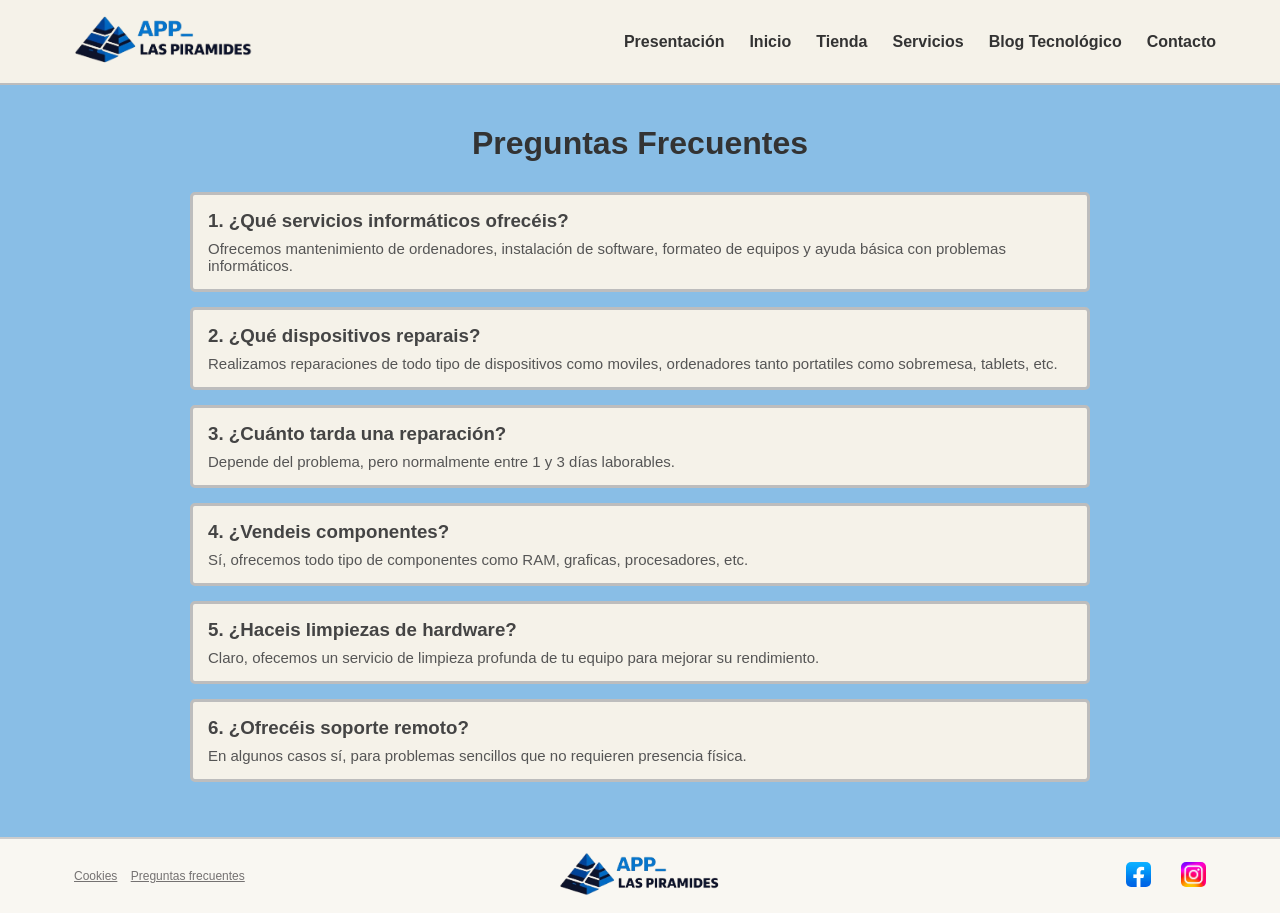
<file: pagina7(preguntas frecuentes).html>
<!DOCTYPE html>
<html lang="es">
<head>
    <meta charset="UTF-8">
    <meta name="viewport" content="width=device-width, initial-scale=1">
    <title>App Las Piramides - Preguntas</title>
    <link rel="stylesheet" href="css/pagina7.css">
    <link rel="icon" type="fotos" href="img/LOGO2.png">
</head>
<body>
    <!-- Codigo de la cebecera -->
    <header class="cabecera">
        <div class="contenedor-cabecera">
            
            <div class="logo">
                <a href="index.html"><img src="img/LOGO_TIENDA.png" alt="Logotipo"></a>
            </div>

            <div class="menu-navegacion">
                <ul>
                    <li><a href="presentacion.html">Presentación</a></li>
                    <li><a href="index.html">Inicio</a></li>
                    <li><a href="pagina3(tienda).html">Tienda</a></li>
                    <li><a href="pagina8(servicios).html">Servicios</a></li>
                    <li><a href="pagina9.html">Blog Tecnológico</a></li>
                    <li><a href="pagina2(quienes somos).html">Contacto</a></li>
                </ul>
            </div>
        </div>
    </header>

<!-- CONTENIDO PRINCIPAL -->
    <main class="faq">
        <h1>Preguntas Frecuentes</h1>

        <div class="pregunta">
            <h3>1. ¿Qué servicios informáticos ofrecéis?</h3>
            <p>Ofrecemos mantenimiento de ordenadores, instalación de software, formateo de equipos y ayuda básica con problemas informáticos.</p>
        </div>

        <div class="pregunta">
            <h3>2. ¿Qué dispositivos reparais?</h3>
            <p>Realizamos reparaciones de todo tipo de dispositivos como moviles, ordenadores tanto portatiles como sobremesa, tablets, etc.</p>
        </div>

        <div class="pregunta">
            <h3>3. ¿Cuánto tarda una reparación?</h3>
            <p>Depende del problema, pero normalmente entre 1 y 3 días laborables.</p>
        </div>

        <div class="pregunta">
            <h3>4. ¿Vendeis componentes?</h3>
            <p>Sí, ofrecemos todo tipo de componentes como RAM, graficas, procesadores, etc.</p>
        </div>

        <div class="pregunta">
            <h3>5. ¿Haceis limpiezas de hardware?</h3>
            <p>Claro, ofecemos un servicio de limpieza profunda de tu equipo para mejorar su rendimiento.</p>
        </div>

        <div class="pregunta">
            <h3>6. ¿Ofrecéis soporte remoto?</h3>
            <p>En algunos casos sí, para problemas sencillos que no requieren presencia física.</p>
        </div>
    </main>

    <!-- PIE DE PAGINA -->
    <footer>
        <div class="contenedor-footer">
            <div class="footer-texto">
                <a class="enlaces" href="pagina10(cookies).html">Cookies</a>
                <a class="enlaces" href="pagina7(preguntas frecuentes).html">Preguntas frecuentes</a>
            </div>

            <div class="footer-logo">
                <a href="/index.html">
                    <img src="/img/LogoCompletoSF.png" alt="Logo APP Las Pirámides">
                </a>
            </div>

            <div class="footer-redes">
                <a href="https://www.facebook.com/profile.php?id=100038029244656&locale=es_ES">
                    <img src="/img/ico/Logo_Facebook.png">
                </a>
                
                <a href="https://instagram.com">
                    <img src="/img/ico/Logo_Instagram.png">
                </a>
            </div>
        </div>
    </footer>
</body>
</html>
</file>
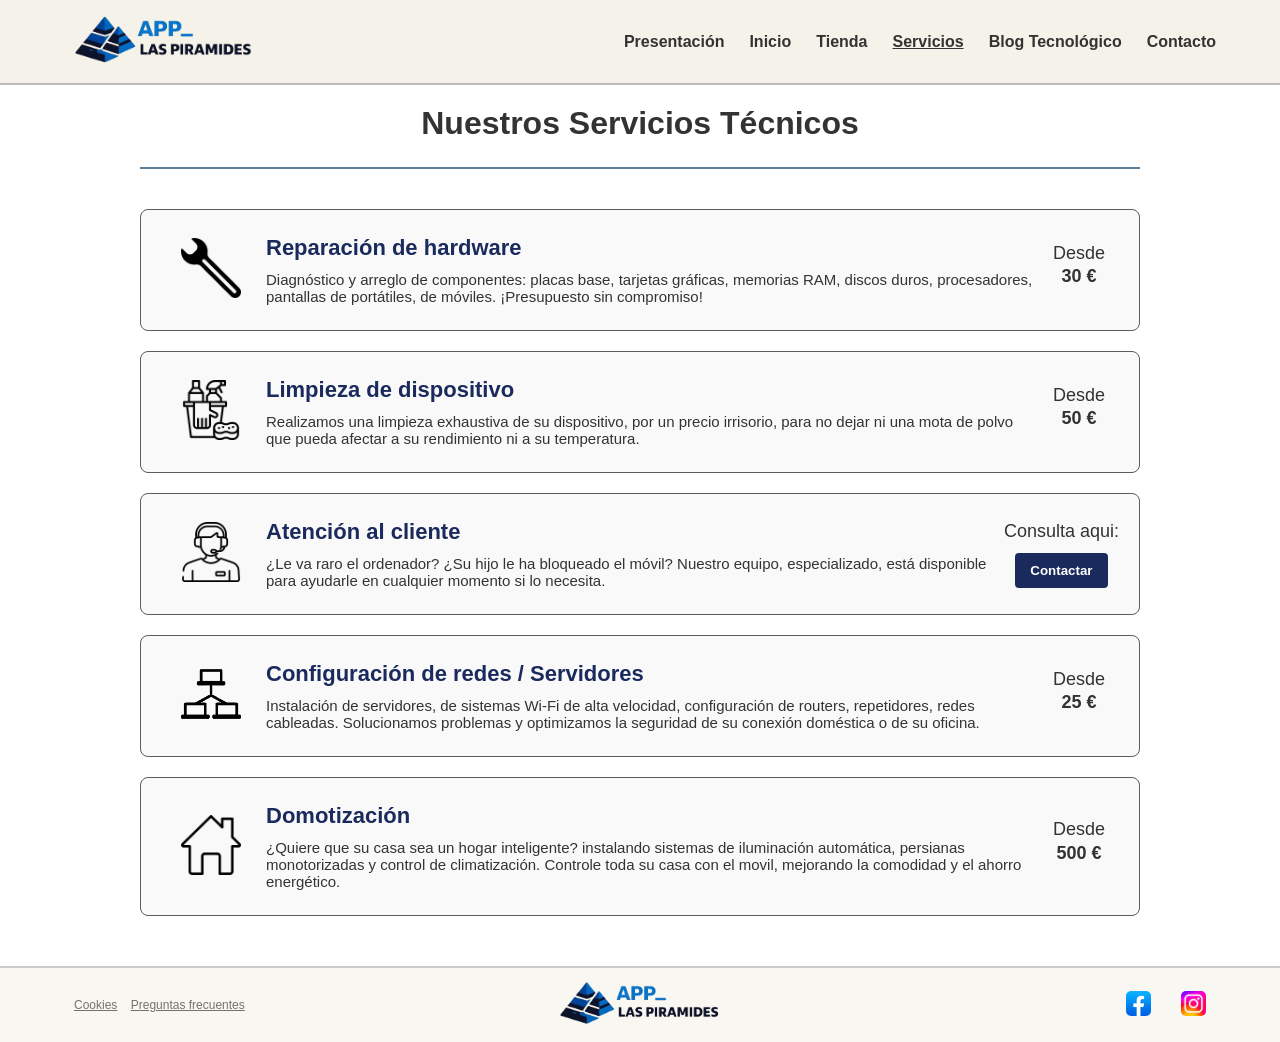
<file: pagina8(servicios).html>
<!DOCTYPE html>
<html lang="es">
<head>
    <meta charset="UTF-8">
    <meta name="viewport" content="width=device-width, initial-scale=1">
    <title>App Las Piramides - Servicios</title>
    <link rel="stylesheet" href="/css/pagina8.css">
    <link rel="icon" href="/img/LOGO2.png">
</head>
<body>
    <!-- Codigo de la cabecera -->
    <header class="cabecera">
        <div class="contenedor-cabecera">
            <div class="logo">
                <a href="index.html"><img src="/img/LOGO_TIENDA.png" alt="Logotipo"></a>
            </div>
            <!--Menu de navegación-->
            <div class="menu-navegacion">
                <ul>
                    <li><a href="presentacion.html">Presentación</a></li>
                    <li><a href="index.html">Inicio</a></li>
                    <li><a href="pagina3(tienda).html">Tienda</a></li>
                    <li><a href="pagina8(servicios).html"><u>Servicios</u></a></li>
                    <li><a href="pagina9.html">Blog Tecnológico</a></li>
                    <li><a href="pagina2(quienes somos).html">Contacto</a></li>
                </ul>
            </div>
        </div>
    </header>

    <!--Cuerpo de la pagina-->
    <main class="contenedor-servicios">

        <h1>Nuestros Servicios Técnicos</h1>

        <!--Servicio 1-->
        <div class="tarjeta-servicio">
            <div class="icono-servicio">
                <img src="img/servicios/Llave_Reparacion.png" alt="Imagen Reparación">
            </div>
            <div class="info-servicio">
                <h2>Reparación de hardware</h2>

                <p>Diagnóstico y arreglo de componentes: placas base, tarjetas gráficas, memorias RAM, discos duros, procesadores, pantallas de portátiles, de móviles. ¡Presupuesto sin compromiso!</p>
            </div>
            <div class="info-precio">
                <p class="precio-texto">Desde<br><b>30 €</b></p>
            </div>
        </div>

        <!--Servicio 2-->
        <div class="tarjeta-servicio">
            <div class="icono-servicio">
                <img src="img/servicios/Limpieza.png" alt="Imagen Limpieza">
            </div>
            <div class="info-servicio">
                <h2>Limpieza de dispositivo</h2>

                <p>Realizamos una limpieza exhaustiva de su dispositivo, por un precio irrisorio, para no dejar ni una mota de polvo que pueda afectar a su rendimiento ni a su temperatura.</p>
            </div>
            <div class="info-precio">
                <p class="precio-texto">Desde<br><b>50 €</b></p>
            </div>
        </div>

        <!--Servicio 3-->
        <div class="tarjeta-servicio">
            <div class="icono-servicio">
                <img src="img/servicios/AtencionCliente.png" alt="Imagen Atencion al Cliente">
            </div>
            <div class="info-servicio">
                <h2>Atención al cliente</h2>

                <p>¿Le va raro el ordenador? ¿Su hijo le ha bloqueado el móvil? Nuestro equipo, especializado, está disponible para ayudarle en cualquier momento si lo necesita. </p>
            </div>
            <div class="info-precio">
                <p class="precio-texto">Consulta aqui:</p>
                <a href="/pagina2(quienes somos).html" class="enlace-contacto">
                    <button class="boton-contacto">Contactar</button>
                </a>
                
            </div>
        </div>

        <!--Servicio 4-->
        <div class="tarjeta-servicio">
            <div class="icono-servicio">
                <img src="img/servicios/Redes.png" alt="Imagen Redes">
            </div>
            <div class="info-servicio">
                <h2>Configuración de redes / Servidores</h2>

                <p>Instalación de servidores, de sistemas Wi-Fi de alta velocidad, configuración de routers, repetidores, redes cableadas. Solucionamos problemas y optimizamos la seguridad de su conexión doméstica o de su oficina.
                </p>
            </div>
            <div class="info-precio">
                <p class="precio-texto">Desde<br><b>25 €</b></p>
            </div>
        </div>

        <!--Servicio 4-->
        <div class="tarjeta-servicio">
            <div class="icono-servicio">
                <img src="img/servicios/Icono_Inicio.png" alt="Imagen Domotización">
            </div>
            <div class="info-servicio">
                <h2>Domotización</h2>

                <p>¿Quiere que su casa sea un hogar inteligente? instalando sistemas de iluminación automática, persianas monotorizadas y control de climatización. Controle toda su casa con el movil, mejorando la comodidad y el ahorro energético.
                </p>
            </div>
            <div class="info-precio">
                <p class="precio-texto">Desde<br><b>500 €</b></p>
            </div>
        </div>

    </main>

    <!-- PIE DE PAGINA -->
    <footer>
        <div class="contenedor-footer">
            <div class="footer-texto">
                <a class="enlaces" href="pagina10(cookies).html">Cookies</a>
                <a class="enlaces" href="pagina7(preguntas frecuentes).html">Preguntas frecuentes</a>
            </div>

            <div class="footer-logo">
                <a href="/index.html">
                    <img src="/img/LogoCompletoSF.png" alt="Logo APP Las Pirámides">
                </a>
            </div>

            <div class="footer-redes">
                <a href="https://www.facebook.com/profile.php?id=100038029244656&locale=es_ES">
                    <img src="/img/ico/Logo_Facebook.png">
                </a>
                
                <a href="https://instagram.com">
                    <img src="/img/ico/Logo_Instagram.png">
                </a>
            </div>
        </div>
    </footer>
</body>
</html>
</file>
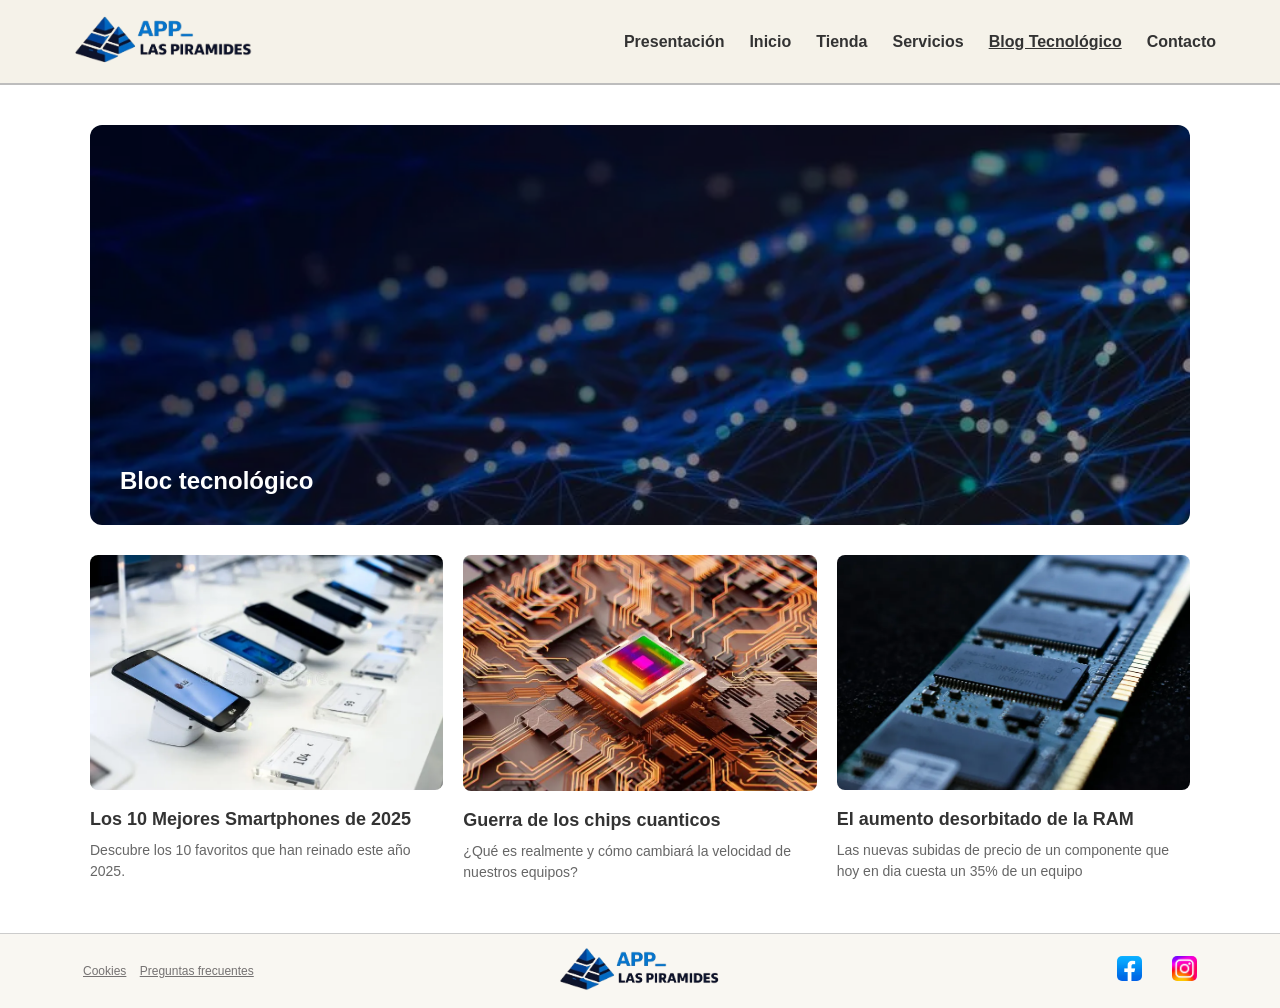
<file: pagina9(Blog).html>
<!DOCTYPE html>
<html lang="es">
<head>
    <meta charset="UTF-8">
    <meta name="viewport">
    <title>APP Las Piramides - Contacto con Profesionales</title>
    <link rel="stylesheet" href="css/pagina9.css">
    <link rel="icon" href="img/LogoSoloSF.png">
</head>
<body>
    <!-- Codigo de la cabecera -->
    <header class="cabecera">
        <div class="contenedor-cabecera">
            
            <div class="logo">
                <a href="index.html"><img src="img/LogoCompletoSF.png" alt="Logotipo"></a>
            </div>

            <div class="menu-navegacion">
                <ul>
                    <li><a href="/presentacion.html">Presentación</a></li>
                    <li><a href="/index.html">Inicio</a></li>
                    <li><a href="/pagina3(tienda).html">Tienda</a></li>
                    <li><a href="/pagina8(servicios).html">Servicios</a></li>
                    <li><a href="/pagina9(Blog).html"><u>Blog Tecnológico</u></a></li>
                    <li><a href="/pagina1(donde estamos).html">Contacto</a></li>
                </ul>
            </div>
    </header>
    <main>
        <div class="contenedor-blog-simple">
            <section class="post-destacado">
                <div class="contenedor-imagen">
                    <img src="img/blog/tech.webp" alt="Imagen IA">
                    <div class="texto-superpuesto">
                        <h1>Bloc tecnológico</h1>
                    </div>
                </div>
            </section>

            <section class="grid-noticias">
                <section class="tarjeta-noticia">
                    <a href="https://es.market.com/top/electronica/comunicacion-movil-y-accesorios/moviles/moviles-y-smartphones-libres/vl/moviles-2025-android-15-baratos-y-buenos-256gb/?utm_adset=aca1ad5d-f15b-435e-b871-72e0cba2ad1d">
                        <img src="img/blog/teléfonos.webp">
                    </a>
                    <h3>Los 10 Mejores Smartphones de 2025</h3>
                    <p>Descubre los 10 favoritos que han reinado este año 2025.</p>
                </section>

                <section class="tarjeta-noticia">
                    <a href="https://es.wired.com/articulos/guerra-de-los-chips-cuanticos-cual-es-la-diferencia-entre-los-de-microsoft-google-y-amazon">
                        <img src="img/blog/chip.webp">
                    </a>
                    <h3>Guerra de los chips cuanticos</h3>
                    <p>¿Qué es realmente y cómo cambiará la velocidad de nuestros equipos?</p>
                </section>
                
                <section class="tarjeta-noticia">
                    <a href="https://elchapuzasinformatico.com/2026/02/los-precios-de-la-memoria-dram-subiran-hasta-un-100-en-marzo-para-ia-pc-y-portatiles/">
                        <img src="img/blog/ram.webp">
                    </a>
                    <h3>El aumento desorbitado de la RAM</h3>
                    <p>Las nuevas subidas de precio de un componente que hoy en dia cuesta un 35% de un equipo</p>
                </section>
            </section>
        </div>
    </main>

    <!-- PIE DE PAGINA -->
    <footer>
        <div class="contenedor-footer">
            <div class="footer-texto">
                <a class="enlaces" href="">Cookies</a>
                <a class="enlaces" href="">Preguntas frecuentes</a>
            </div>

            <div class="footer-logo">
                <a href="index.html">
                    <img src="img/LogoCompletoSF.png" alt="Logo APP Las Pirámides">
                </a>
            </div>

            <div class="footer-redes">
                <a href="https://facebook.com">
                    <img src="img/ico/Logo_Facebook.png">
                </a>
                
                <a href="https://instagram.com">
                    <img src="img/ico/Logo_Instagram.png">
                </a>
            </div>
        </div>
    </footer>
    </body>
</html>
</file>
<file: css/index.css>
/* Reseteo básico para evitar espacios en blanco */
* {
    margin: 0;
    padding: 0;
}

body {
    font-family: Arial, sans-serif;
    background-color: #FFFFFF; /* Blanco de fondo de la paleta */
}

/* --- ESTILO DE LA CABECERA --- */
.cabecera {
    background-color: #F5F2E9;
    border-bottom: 2px solid #BDBDBD; /* Borde gris de la paleta */
    padding: 12px 0;
}

.contenedor-cabecera {
    width: 90%;
    max-width: auto;
    margin: 0 auto;
    /* Flexbox para poner logo a la izquierda y menú a la derecha */
    display: flex;
    justify-content: space-between;
    align-items: center;
}

/* Tamaño del logo */
.logo img {
    height: 55px; 
    width: 200px;
}

/* --- ESTILO DEL MENÚ (EL DIV) --- */
.menu-navegacion ul {
    list-style: none; /* Quita los puntos de la lista */
    display: flex;    /* Pone los elementos en fila */
}

.menu-navegacion li {
    margin-left: 25px; /* Espacio entre cada enlace */
}

.menu-navegacion a {
    text-decoration: none; /* Quita el subrayado de los links */
    color: #333333;        /* Gris oscuro de la paleta */
    font-weight: bold;
    font-size: 16px;
}

/* ------------ */

/* Introduccion */
.introduccion{
    background-color: #D6E5E8;
    margin: 5px;
    display: flex;
    justify-content: space-between;

    border-style: solid;
    border-width: 1.5px;
    border-color: black;
    border-radius: 3px;
}

.introduccion h1{
    font-size: 60px;
    color: #315877;
    padding-top: 40px;
    margin-left: 45px;
}

.introduccion p{
    font-size: 20px;
    color:#858585;
    padding-top: 20px;
    margin-left: 50px;
}

.introduccion img{
    flex: 1;
    text-align: right;
    max-width: 15%;
    height: auto;
    margin-right: 30px;
}

/* ------------ */

/* Contenedor principal */
.contenedor-servicios {
    display: flex;
    justify-content: space-around;
    padding: 20px;
    gap: 20px;
}

/* Estilo para cada columna */
.columna {
    flex: 1;
    text-align: center;
}

.columna h2 {
    font-family: sans-serif;
    margin-bottom: 20px;
}

/* Estilo de las tarjetas individuales */
.tarjeta {
    display: flex;             /* Icono al lado del texto */
    align-items: center;
    background-color: #EEEEEE; /* Gris claro de tu paleta */
    border: 1px solid #BDBDBD;
    padding: 25px;
    margin-bottom: 15px;
    text-align: left;
}

/* Clase especial para la tarjeta azulada del boceto */
.destaque-azul {
    background-color: #D2EBF8;
}

.icono img {
    width: 35px;
    margin-right: 20px;
}

.info h3 {
    margin-bottom: 7px;
    font-size: 14px;
    color: #5D7E99; /* Azul corporativo */
}

.info h6{
    margin-bottom: 11px;
}

.info p {
    margin: 5px 0 0 0;
    font-size: 12px;
    color: #666;
}

/* ------------ */

/* Parte Final: Testimonios Y Contacto */
/* Testimonios */
.seccion-inferior{
    display: flex;
    flex-wrap: wrap;
    padding: 15px;
    max-width: 1200px;
    margin: 0 auto;
}

.seccion-inferior h2{
    margin-bottom: 20px;
}

.columna-testimonios, .columna-contacto{
    flex: 1;
    min-width: 300px;
    margin-left: 200px; /* Distancia entre los dos */
}

.tarjeta-testimonios{
    display: flex;
    align-items: center;
    background-color: #F9F7F2; /* Color crema de la imagen */
    border: 1px solid #ccc;
    padding: 20px;
    margin-bottom: 20px;

    max-width: 400px;  /* Ajusta este valor según prefieras */
    width: 100%;
}

.avatar img{
    width: 60px;
    height: 60px;
    border-radius: 10px;
    margin-right: 25px;
    border: 1px solid;
}

/* Contacto */
.columna-contacto form {
    display: flex;
    flex-direction: column;
    gap: 20px;
}

.columna-contacto input, .columna-contacto select, .columna-contacto textarea {
    padding: 10px;
    border: 1px solid #999;
    font-family: inherit;
}

/* Botones */
.boton-enviar {
    background-color: #F39C12; /* Naranja de tu botón "Explora" */
    color: white;
    border: none;
    padding: 10px 30px;
    cursor: pointer;
}

.boton-enviar:hover {
    background-color: #E67E22;
}

.boton-borrar{
    background-color: #e7e7e7; /* Naranja de tu botón "Explora" */
    color: rgb(0, 0, 0);
    border: none;
    padding: 10px 30px;
    cursor: pointer;
    margin-left: 358px;
}

/* ------------ */

/* --- ESTILO DEL PIE DE PÁGINA --- */
footer {
    background-color: #F9F7F2;
    border-top: 2px solid #ccc;
    padding: 10px 0;
}

.contenedor-footer {
    margin-top: 10px;
    display: flex;
    justify-content: space-between; 
    align-items: center;          
    width: 90%;
    max-width: 1200px;
    margin: 0 auto;     /* Centra todo el bloque en la pantalla */
}

.enlaces{
    text-decoration: none underline;
    font-size: 12px;
    color: #757272;
    margin-left: 10px;
}

.preguntas{
    padding-left: 40px;
}

.footer-texto, .footer-logo, .footer-redes {
    flex: 1;
}

.footer-logo {
    text-align: center;
}

.footer-logo img {
    height: 50px;
}

.footer-redes {
    text-align: right;
}

.footer-redes img{
    width: 25px;
    height: 25px;
    border-radius: 5px;
}

.footer-redes a {
    font-size: 0px;
    margin-left: 30px;
    margin-right: 10px;
}
</file>
<file: css/pagina1.css>
* {
    margin: 0;
    padding: 0;
}
/* --- FLEX PARA EMPUJAR AL FOOTER ABAJO --- */
body {
    font-family: Arial, sans-serif;
    background-color: #FFFFFF;
    display: flex;
    flex-direction: column;
    min-height: 100vh; /* 100 % ancho de la ventana*/
}

main{
    flex: 1; /* Esto empuja al footer al pie de pagina */
}

/* --- ESTILO DE LA CABECERA --- */
.cabecera {
    background-color: #f5f2e9;
    border-bottom: 2px solid #BDBDBD;
    padding: 12px 0;
}

.contenedor-cabecera {
    width: 90%;
    max-width: auto;
    margin: 0 auto;
    /* Poner logo a la izquierda y menú a la derecha */
    display: flex;
    justify-content: space-between;
    align-items: center;
}

.logo img {
    height: 55px;
    width: 200px;
}

/* --- ESTILO DEL MENÚc--- */
.menu-navegacion ul {
    list-style: none;
    display: flex;
}

.menu-navegacion li {
    margin-left: 25px;
}


.menu-navegacion a {
    text-decoration: none; /* Quita el estilo por defecto de los enlaces */
    color: #333333;
    font-weight: bold;
    font-size: 16px;
}
/* -- BODY --*/
body {
    font-family: Arial, sans-serif;
    background-color: #f2f2f2;      /* color de fondo gris claro */
 
 
    text-align: center;             /* centramos el texto */
    color: #333;                    /* color del texto gris oscuro */
    display: flex;
    flex-direction: column;
    min-height: 100vh;
}
main {
    flex: 1;
}
.contenedor {
    background-color: #0676cb78;
    width: 1200px;               /* ancho del cuadrado */
    margin: 40px auto;          /* centrado */
    padding: 20px;              /* espacio interior */
    border-radius: 10px;        /* esquinas redondeadas */
}
iframe {
    border: 20px solid white;   /* grosor, tipo y color */
    border-radius: 10px;       /* esquinas redondeadas */
}

/* --- ESTILO DEL PIE DE PÁGINA --- */
footer {
    background-color: #F9F7F2;
    border-top: 2px solid #ccc;
    padding: 10px 0;
}

.contenedor-footer {
    display: flex;
    justify-content: space-between; 
    align-items: center;          
    width: 90%;
    max-width: 1200px;
    margin: 0 auto;     /* Centra todo el bloque en la pantalla */
}

.enlaces{
    text-decoration: none underline;
    color: #757272;
    margin-left: 10px;
}

.Preguntas{
    padding-left: 30px;
}


.footer-texto, .footer-logo, .footer-redes {
    flex: 1;
}

.footer-texto {
    font-size: 12px;
    color: #333;
}

.footer-logo {
    text-align: center;
}

.footer-logo img {
    height: 50px;
}

.footer-redes {
    text-align: right;
}

.footer-redes img{
    width: 25px;
    height: 25px;
    border-radius: 5px;
}

.footer-redes a {
    font-size: 0px;
    margin-left: 20px;
    margin-right: 10px;
}
</file>
<file: css/pagina10.css>
/* Reseteo básico para evitar espacios en blanco */
* {
    margin: 0;
    padding: 0;
}

body {
    font-family: Arial, sans-serif;
    background-color: #FFFFFF; /* Blanco de fondo de la paleta */
    display: flex;
    flex-direction: column;
    min-height: 100vh;
}

main {
    flex: 1;
}


/* --- ESTILO DE LA CABECERA --- */
.cabecera {
    background-color: #F5F2E9;
    border-bottom: 2px solid #BDBDBD; /* Borde gris de la paleta */
    padding: 12px 0;
}

.contenedor-cabecera {
    width: 90%;
    max-width: auto;
    margin: 0 auto;
    /* Flexbox para poner logo a la izquierda y menú a la derecha */
    display: flex;
    justify-content: space-between;
    align-items: center;
}

.logo img {
    height: 55px; /* Tamaño del logo */
    width: 200px;
}


/* --- ESTILO DEL MENÚ --- */
.menu-navegacion ul {
    list-style: none; /* Quita los puntos de la lista */
    display: flex;    /* Pone los elementos en fila */
}

.menu-navegacion li {
    margin-left: 25px; /* Espacio entre cada enlace */
}

.menu-navegacion a {
    text-decoration: none; /* Quita el subrayado de los links */
    color: #333333;        /* Gris oscuro de la paleta */
    font-weight: bold;
    font-size: 16px;
}

/* ------------ */

/* Introduccion */
.introduccion{
    background-color: #D6E5E8;  
    display: flex;
    justify-content: space-between;

    border-style: solid;
    border-width: 1.5px;
    border-color: #c8c8c8;
}

.introduccion h1{
    font-size: 60px;
    color: #315877;
    padding-top: 40px;
    margin-left: 150px;
}

.introduccion p{
    font-size: 20px;
    color:#858585;
    padding-top: 20px;
    margin-left: 150px;
    margin-bottom: 50px;
}

/* ------------ */

/* Comprension cookies */
.bloque-info {
    display: flex;
    align-items: center;
    justify-content: space-between; 
    margin-left: 150px;
    margin-right: 150px;
    gap: 60px;
}

.texto-cookies {
    flex: 2;
}

.bloque-info h2{
    font-size: 35px;
    color: #315877;
    margin-top: 50px;
}

.bloque-info p {
    text-align: justify;
    margin-right: 80px;
    margin-top: 15px;
}

.imagen-cookie {
    width: 250px;
    height: auto;
    display: flex;
    margin-top: 50px;
}

.imagen-cookie img {
    width: 80%;
    height: auto;
    margin-left: 50px;
    margin-top: 30px;
}


/* Tabla cookies */
.tabla-cookies{
    margin-left: 150px;
    margin-bottom: 80px;
}

.tabla-cookies h2{
    font-size: 30px;
    color: #315877;
    margin-top: 50px;
    margin-bottom: 20px;
}

.tabla-cookies th{
    font-size: 20px;
    padding: 10px;
    background-color: #D6E5E8; 
}

.tabla-cookies td{
    padding: 15px;
    font-size: 15px;
}


/* --- ESTILO DEL PIE DE PÁGINA --- */
footer {
    background-color: #F9F7F2;
    border-top: 2px solid #ccc;
    padding: 10px 0;
}

.contenedor-footer {
    margin-top: 10px;
    display: flex;
    justify-content: space-between; 
    align-items: center;          
    width: 90%;
    max-width: 1200px;
    margin: 0 auto;     /* Centra todo el bloque en la pantalla */
}

.enlaces{
    text-decoration: none underline;
    font-size: 12px;
    color: #757272;
    margin-left: 10px;
}

.preguntas{
    padding-left: 40px;
}

.footer-texto, .footer-logo, .footer-redes {
    flex: 1;
}

.footer-logo {
    text-align: center;
}

.footer-logo img {
    height: 50px;
}

.footer-redes {
    text-align: right;
}

.footer-redes img{
    width: 25px;
    height: 25px;
    border-radius: 5px;
}

.footer-redes a {
    font-size: 0px;
    margin-left: 30px;
    margin-right: 10px;
}
</file>
<file: css/pagina2.css>
* {
    margin: 0;
    padding: 0;
}
/* --- FLEX PARA EMPUJAR AL FOOTER ABAJO --- */
body {
    font-family: Arial, sans-serif;
    background-color: #FFFFFF;
    display: flex;
    flex-direction: column;
    min-height: 100vh; /* 100 % ancho de la ventana*/
}

main{
    flex: 1; /* Esto empuja al footer al pie de pagina */
}

/* --- ESTILO DE LA CABECERA --- */
.cabecera {
    background-color: #f5f2e9;
    border-bottom: 2px solid #BDBDBD;
    padding: 12px 0;
}

.contenedor-cabecera {
    width: 90%;
    max-width: auto;
    margin: 0 auto;
    /* Poner logo a la izquierda y menú a la derecha */
    display: flex;
    justify-content: space-between;
    align-items: center;
}

.logo img {
    height: 55px;
    width: 200px;
}

/* --- ESTILO DEL MENÚc--- */
.menu-navegacion ul {
    list-style: none;
    display: flex;
}

.menu-navegacion li {
    margin-left: 25px;
}


.menu-navegacion a {
    text-decoration: none; /* Quita el estilo por defecto de los enlaces */
    color: #333333;
    font-weight: bold;
    font-size: 16px;
}


/* --- BODY ---*/
/* CONTENIDO PRINCIPAL */
.contenido {
    padding: 10px;
    background-color: #0676cb78;
    flex-grow: 1;
}

/* QUIÉNES SOMOS */
.quienes-somos {
    max-width: 1100px;
    margin: auto;
    text-align: center;
}

.quienes-somos h1 {
    font-size: 50px;
    color: #315877;
    padding-top: 20px;
    margin-bottom: 25px;
}

.descripcion {
    color: #555;
    margin-bottom: 35px;
}

/* EQUIPO */
.equipo {
    display: grid;
    grid-template-columns: repeat(4, 1fr);
    gap: 20px;
    max-width: 1200px;   
    margin: 0 auto;      /* centrar todo el bloque */
}

.miembro {
    background-color: white;
    width: 200px;
    padding: 30px;
    border-radius: 8px;
    box-shadow: 0 0 6px rgba(0,0,0,0.15);
}

.miembro img {
    width: 120px;
    height: 120px;
    margin-top: 25px;
    border-radius: 30%;
    object-fit: cover;
    margin-bottom: 10px;
}

.miembro h2 {
    font-size: 22px;
    color: #222;
    margin-bottom: 20px;
}

.miembro ul {
    font-size: 12px;
    text-align: justify;
    padding-left: 20px;
    margin-top: 15px;
}


/* Boton para ir a personal */
.boton-comparativa{
    background-color: #c8c8c8cf;
    font-size: 15px;
    color: #1a2a5d;
    border: 3px solid #f5f2e9;
    padding: 15px;
    font-weight: bold;
    border-radius: 4px;
    text-align: center;
    cursor: pointer;

    /* PARA CENTRAR BOTON */
    display: block;
    margin: auto;
}

#boton-sin-subrayado{
    text-decoration: none;
}

.contenedor-botones-nacho{
    display: flex;
    justify-content: space-between; /* Esto empuja uno a cada punta */
    align-items: center; /* Para que queden alineados verticalmente */
    width: 100%;
    margin-top: 50px;

}

.boton-nacho-contacto{
    background-color: #c8c8c8cf;
    font-size: 15px;
    color: #1a2a5d;
    border: 3px solid #f5f2e9;
    padding: 10px;
    font-weight: bold;
    border-radius: 4px;
    text-align: left;
    cursor: pointer;
}

.boton-nacho-formulario{
    background-color: #c8c8c8cf;
    font-size: 15px;
    color: #1a2a5d;
    border: 3px solid #f5f2e9;
    padding: 10px;
    font-weight: bold;
    border-radius: 4px;
    text-align: right;
    cursor: pointer;
}


/* --- ESTILO DEL PIE DE PÁGINA --- */
footer {
    background-color: #F9F7F2;
    border-top: 2px solid #ccc;
    padding: 10px 0;
}

.contenedor-footer {
    display: flex;
    justify-content: space-between; 
    align-items: center;          
    width: 90%;
    max-width: 1200px;
    margin: 0 auto;     /* Centra todo el bloque en la pantalla */
}

.enlaces{
    text-decoration: none underline;
    color: #757272;
    margin-left: 10px;
}

.Preguntas{
    padding-left: 30px;
}


.footer-texto, .footer-logo, .footer-redes {
    flex: 1;
}

.footer-texto {
    font-size: 12px;
    color: #333;
}

.footer-logo {
    text-align: center;
}

.footer-logo img {
    height: 50px;
}

.footer-redes {
    text-align: right;
}

.footer-redes img{
    width: 25px;
    height: 25px;
    border-radius: 5px;
}

.footer-redes a {
    font-size: 0px;
    margin-left: 20px;
    margin-right: 10px;
}
</file>
<file: css/pagina3.css>
* {
    margin: 0;
    padding: 0;
}
/* --- FLEX PARA EMPUJAR AL FOOTER ABAJO --- */
body {
    font-family: Arial, sans-serif;
    background-color: #FFFFFF;
    display: flex;
    flex-direction: column;
    min-height: 100vh; /* 100 % ancho de la ventana*/
}

main{
    flex: 1; /* Esto empuja al footer al pie de pagina */
}

/* --- ESTILO DE LA CABECERA --- */
.cabecera {
    background-color: #f5f2e9;
    border-bottom: 2px solid #BDBDBD;
    padding: 12px 0;
}

.contenedor-cabecera {
    width: 90%;
    max-width: auto;
    margin: 0 auto;
    /* Poner logo a la izquierda y menú a la derecha */
    display: flex;
    justify-content: space-between;
    align-items: center;
}

.logo img {
    height: 55px;
    width: 200px;
}

/* --- ESTILO DEL MENÚc--- */
.menu-navegacion ul {
    list-style: none;
    display: flex;
}

.menu-navegacion li {
    margin-left: 25px;
}


.menu-navegacion a {
    text-decoration: none; /* Quita el estilo por defecto de los enlaces */
    color: #333333;
    font-weight: bold;
    font-size: 16px;
}

/* CONTENIDO DE LA PAGINA*/

h2 {
    margin: 30px;
    color: #333333;
    text-align: center;
}

/* --- ESTILO PRINCIPAL PRODUCTOS ---*/
.contenedor-item {
    background-color: #0676cb78;
    border: 1px solid #5c5c5c; 
    margin: 20px;
    padding: 10px;
    border-radius: 5px;
}

/* La tabla de artículos en vista tabular */
.tabla-organizacion {
    width: 100%;
    border-collapse: collapse;
}

/* Estilo para las celdas de la tabla */
.tabla-organizacion td {
    padding: 15px;
    border-right: 1px solid #5c5c5c;
}


/* Foto del producto */
.foto {
    width: 150px;
    height: 150px;
    display: block;
    margin-left: 30px;
}

/* Texto de información */
.celda-info h3 {    /*Nombre del producto*/
    background-color: #ffffff15;
    color: #333333;
    padding: 15px;
    text-align: left;
    font-size: 21px;
}

.celda-foto{    /*Foto del producto*/
    width: 220px;
    padding: 10px;
}

.caracteristicas{   /*Características del producto*/
    background-color: #ffffff15;
    text-align: justify;
    font-size: 14px;
    padding: 20px;
}

/* Precio y Botón */
.celda-compra {
    text-align: center;
    width: 140px;
}

.precio-texto {
    font-size: 24px;
    font-weight: bold;
    margin-bottom: 10px;
}

.boton-comprar {
    background-color: #f5f2e9;
    font-size: 15px;
    color: #1a2a5d;
    border: none;
    padding: 10px 15px;
    font-weight: bold;
    border-radius: 4px;
    cursor: pointer;
}
.boton-comprar:hover{
    background-color: #1a2a5d;
    color: #f5f2e9;
}

/*Boton para ir a comparativa*/
.contenedor-boton{
    text-align: center;
}

.boton-comparativa{
    background-color: #c8c8c8cf;
    font-size: 15px;
    color: #1a2a5d;
    border: 3px solid #f5f2e9;
    padding: 15px;
    font-weight: bold;
    border-radius: 4px;
    text-align: center;
    cursor: pointer;
}
.boton-comparativa:hover{
    background-color: #1a2a5d;
    color: #f5f2e9;
    border: 3px solid #c8c8c8cf;
}

#boton-sin-subrayado{
    text-decoration: none;
}


/* --- ESTILO DEL PIE DE PÁGINA --- */
.pie-pagina {
    background-color: #f5f2e9;
    border-top: 2px solid #BDBDBD; 
    padding: 10px 0;
    margin-top: 20px;
}

.contenedor-pie {
    width: 90%;
    margin: 0 auto;
    text-align: center;
}

.imagen-pie {
    height: 55px;
    width: 200px; 
    display: inline-block;
}


/*PIE DE PAGINA*/
footer {
    background-color: #F9F7F2;
    border-top: 2px solid #ccc;
    padding: 10px 0;
    margin-top: 10px;
}

.contenedor-footer {
    display: flex;
    justify-content: space-between; 
    align-items: center;          
    width: 90%;
    max-width: 1200px;
    margin: 0 auto;     /* Centra todo el bloque en la pantalla */
}

.enlaces{
    text-decoration: none underline;
    color: #757272;
    margin-left: 10px;
}
.pregunta{
    padding-left: 30px;
}


.footer-texto, .footer-logo, .footer-redes {
    flex: 1;
}

.footer-texto {
    font-size: 12px;
    color: #333;
}

.footer-logo {
    text-align: center;
}

.footer-logo img {
    height: 50px;
}

.footer-redes {
    text-align: right;
}

.footer-redes img{
    width: 25px;
    height: 25px;
    border-radius: 5px;
}

.footer-redes a {
    font-size: 0px;
    margin-left: 20px;
    margin-right: 10px;
}
</file>
<file: css/pagina4.css>
* {
    margin: 0;
    padding: 0;
}

/* --- FLEX PARA EMPUJAR AL FOOTER ABAJO --- */
body {
    font-family: Arial, sans-serif;
    background-color: #FFFFFF;
    display: flex;
    flex-direction: column;
    min-height: 100vh; /* 100 % ancho de la ventana*/
}

main{
    flex: 1; /* Esto empuja al footer al pie de pagina */
}

/* --- ESTILO DE LA CABECERA --- */
.cabecera {
    background-color: #f5f2e9;
    border-bottom: 2px solid #BDBDBD;
    padding: 12px 0;
}

.contenedor-cabecera {
    width: 90%;
    max-width: auto;
    margin: 0 auto;
    display: flex;
    justify-content: space-between;
    align-items: center;
}

.logo img {
    height: 55px;
    width: 200px;
}

/* --- ESTILO DEL MENÚ --- */
.menu-navegacion ul {
    list-style: none;
    display: flex;
}

.menu-navegacion li {
    margin-left: 25px;
}

.menu-navegacion a {
    text-decoration: none;
    color: #333333;
    font-weight: bold;
    font-size: 16px;
}

h2 {
    margin: 30px;
    color: #333333;
    text-align: center;
}

/* (MAIN)Contenedor principal */
.contenedor-tabla {
    width: 1200px;
    margin: 40px auto;
}

/* Tabla básica */
.tabla-comparativa {
    width: 1200px;
    border-collapse: collapse; 
    font-family: Arial, sans-serif;
    border: 2px solid #5c5c5c; 
}

/* Cabecera azul */
.tabla-comparativa th {
    background-color: #0674cb; 
    color: white;
    padding: 12px;
    border: 1px solid #5c5c5c;
}

/* Celdas normales */
.tabla-comparativa td {
    padding: 22px;
    border: 1px solid #5c5c5c;
    text-align: center;
}

/* Cambiar color de filas */
.fila-color {
    background-color: #d7d4d4c0;
}

/*PIE DE PAGINA*/
footer {
    background-color: #F9F7F2;
    border-top: 2px solid #ccc;
    padding: 10px 0;
    margin-top: 10px;
}

.contenedor-footer {
    display: flex;
    justify-content: space-between; 
    align-items: center;          
    width: 90%;
    max-width: 1200px;
    margin: 0 auto;     /* Centra todo el bloque en la pantalla */
}

.enlaces{
    text-decoration: none underline;
    color: #757272;
    margin-left: 10px;
}
.pregunta{
    padding-left: 30px;
}


.footer-texto, .footer-logo, .footer-redes {
    flex: 1;
}

.footer-texto {
    font-size: 12px;
    color: #333;
}

.footer-logo {
    text-align: center;
}

.footer-logo img {
    height: 50px;
}

.footer-redes {
    text-align: right;
}

.footer-redes img{
    width: 25px;
    height: 25px;
    border-radius: 5px;
}

.footer-redes a {
    font-size: 0px;
    margin-left: 20px;
    margin-right: 10px;
}
</file>
<file: css/pagina5.css>
/* --- ESTILO DE LA CABECERA --- */
.cabecera {
    background-color: #F5F2E9;
    border-bottom: 2px solid #BDBDBD; /* Borde gris de la paleta */
    padding: 12px 0;
}

.contenedor-cabecera {
    width: 90%;
    max-width: auto;
    margin: 0 auto;
    /* Flexbox para poner logo a la izquierda y menú a la derecha */
    display: flex;
    justify-content: space-between;
    align-items: center;
}

/* Tamaño del logo */
.logo img {
    height: 55px; 
    width: 200px;
}

/* --- ESTILO DEL MENÚ --- */
.menu-navegacion ul {
    list-style: none; /* Quita los puntos de la lista */
    display: flex;    /* Pone los elementos en fila */
}

.menu-navegacion li {
    margin-left: 25px; /* Espacio entre cada enlace */
}

.menu-navegacion a {
    text-decoration: none; /* Quita el subrayado de los links */
    color: #333333;        /* Gris oscuro de la paleta */
    font-weight: bold;
    font-size: 16px;
}



* {
    box-sizing: border-box;
    margin: 0;
    padding: 0;
    font-family: 'Segoe UI', Tahoma, sans-serif;
}

h2 {
    text-align: right;
    margin-top: 10px;
    margin-bottom: 10px;
    margin-right: 30px;
    color: #2f4a5a;
    font-weight: 600;
}

.bloque-formulario {
    display: flex;
    flex-direction: row-reverse; 
    justify-content:space-between ;
}

.form {
    width: 500px;
    padding: 50px;
    background: #a9c0d3;
    border-radius: 16px;
    margin-bottom: 20px;
    margin-right: 20px;
}

#campo,
.campo {
    margin-bottom: 20px;
}

label {
    display: block;
    margin-bottom: 6px;
    font-weight: 600;
    font-size: 14px;
    color: #2f4a5a;
}

.nombre-email-tel,
select,
textarea {
    width: 100%;
    padding: 10px 14px;
    border-radius: 10px;
    border: 1px solid #8fa4b3;
    background-color: #f4f4f2;
    font-size: 14px;
}

.nombre-email-tel:hover,
select:hover,
textarea:hover {
    border-color: #6f95b3;
}

.nombre-email-tel:focus,
select:focus,
textarea:focus {
    outline: none;
    border-color: #4d84b6;
    background: white;
}

textarea {
    resize: vertical;
    min-height: 100px;
}

.botones {
    margin-top: 25px;
    text-align: center;
}

input[type="reset"] {
    width: 100%;
    padding: 10px;
    border-radius: 10px;
    border: 1px solid #b5b5b5;
    background: #e6e6e6;
    cursor: pointer;
}

#reset:hover {
    background: #d4d4d4;
}

/* Botón enviar */
#boton-enviar {
    width: 100%;
    padding: 14px;
    border-radius: 12px;
    border: none;
    background: linear-gradient(135deg, #5a94c9, #4d84b6);
    color: white;
    font-weight: 600;
    font-size: 15px;
    cursor: pointer;
}

.img {
    width: 710px;
    height: 850px;
    margin-bottom: 20px;
    margin-left: 20px;
    margin-right: 70px;
    border-radius: 15px;
}

/* --- PIE DE PAGINA --- */
footer {
    background-color: #F9F7F2;
    border-top: 1px solid #ccc;
    padding: 10px;
    margin-top: 10px;
}

.contenedor-footer {
    display: flex;
    justify-content: space-between; 
    align-items: center;          
    width: 90%;
    max-width: 1200px;
    margin: 0 auto;     
}

.enlaces {
    margin-left: 10px;
    text-decoration: none underline;
    color: #757272;
}

.footer-texto, .footer-logo, .footer-redes {
    flex: 1;
}

.footer-texto {
    font-size: 12px;
    color: #333;
}

.footer-logo {
    text-align: center;
}

.footer-logo img {
    height: 50px;
}

.footer-redes {
    text-align: right;
}

.footer-redes img{
    width: 25px;
    height: 25px;
    border-radius: 5px;
}

.footer-redes a {
    font-size: 0px;
    margin-left: 20px;
    color: #007bff;
    margin-right: 10px;
}
</file>
<file: css/pagina6.css>
/* --- ESTILO DE LA CABECERA --- */
.cabecera {
    background-color: #f5f2e9;
    border-bottom: 2px solid #bdbdbd;
    padding: 12px 0;
}

.contenedor-cabecera {
    width: 90%;
    max-width: auto;
    margin: 0 auto;
    display: flex;
    justify-content: space-between;
    align-items: center;
}

.logo img {
    height: 55px;
    width: 200px;
}

.menu-navegacion ul {
    list-style: none; 
    display: flex;    
}

.menu-navegacion li {
    margin-left: 25px; 
}

.menu-navegacion a {
    text-decoration: none; 
    color: #333333;        
    font-weight: bold;
    font-size: 16px;
}

* {
    box-sizing: border-box;
    margin: 0;
    padding: 0;
    font-family: 'Segoe UI', Tahoma, sans-serif;
}


/* --- FORMULARIO --- */
h2 {
    text-align: left;
    margin-left: 25px;
    margin-top: 10px;
    margin-bottom: 15px;
    color: #2f4a5a;
    font-weight: 600;
}

.bloque-formulario {
    display: flex;
    justify-content:space-between ;
}

form {
    width: 500px;
    padding: 50px;
    background: #a9c0d3;
    border-radius: 16px;
    margin-bottom: 20px;
    margin-left: 20px;
}

.campo, .prod {
    margin-bottom: 20px;
}

label {
    display: block;
    margin-bottom: 6px;
    font-weight: 600;
    font-size: 14px;
    color: #2f4a5a;
}

.nombre-email,
select,
textarea {
    width: 100%;
    padding: 10px 14px;
    border-radius: 10px;
    border: 1px solid #8fa4b3;
    background-color: #f4f4f2;
    font-size: 14px;
}

.nombre-email:hover,
select:hover,
textarea:hover {
    border-color: #6f95b3;
}

input[type="text"]:focus,
input[type="email"]:focus,
select:focus,
textarea:focus {
    outline: none;
    border-color: #4d84b6;
    background: white;
}

textarea {
    resize: vertical;
    min-height: 100px;
}

.botones {
    margin-top: 50px;
    text-align: center;
}

#boton-reset {
    width: 100%;
    padding: 10px;
    border-radius: 10px;
    border: 1px solid #b5b5b5;
    background: #e6e6e6;
    cursor: pointer;
}

#boton-enviar {
    width: 100%;
    padding: 14px;
    border-radius: 12px;
    border: none;
    background: linear-gradient(135deg, #5a94c9, #4d84b6);
    color: white;
    font-weight: 600;
    font-size: 15px;
    cursor: pointer;
}

.img {
    width: 700px;
    height: 1072px;
    border-radius: 15px;
    margin-right: 20px;
}

/* Pie de pagina */
footer {
    background-color: #F9F7F2;
    border-top: 1px solid #ccc;
    padding: 10px;
    margin-top: 10px;
}

.contenedor-footer {
    display: flex;
    justify-content: space-between; 
    align-items: center;          
    width: 90%;
    max-width: 1200px;
    margin: 0 auto;     
}

.enlaces {
    margin-left: 10px;
    text-decoration: none underline;
    color: #757272;
}


.footer-texto, .footer-logo, .footer-redes {
    flex: 1;
}

.footer-texto {
    font-size: 12px;
    color: #333;
}

.footer-logo {
    text-align: center;
}

.footer-logo img {
    height: 50px;
}

.footer-redes {
    text-align: right;
}

.footer-redes img{
    width: 25px;
    height: 25px;
    border-radius: 5px;
}

.footer-redes a {
    font-size: 0px;
    margin-left: 20px;
    color: #007bff;
    margin-right: 10px;
}
</file>
<file: css/pagina7.css>
* {
    margin: 0;
    padding: 0;
}
/* --- FLEX PARA EMPUJAR AL FOOTER ABAJO --- */
body {
    font-family: Arial, sans-serif;
    background-color: #FFFFFF;
    display: flex;
    flex-direction: column;
    min-height: 100vh; /* 100 % ancho de la ventana*/
}

main{
    flex: 1; /* Esto empuja al footer al pie de pagina */
}

/* --- ESTILO DE LA CABECERA --- */
.cabecera {
    background-color: #f5f2e9;
    border-bottom: 2px solid #BDBDBD;
    padding: 12px 0;
}

.contenedor-cabecera {
    width: 90%;
    max-width: auto;
    margin: 0 auto;
    /* Poner logo a la izquierda y menú a la derecha */
    display: flex;
    justify-content: space-between;
    align-items: center;
}

.logo img {
    height: 55px;
    width: 200px;
}

/* --- ESTILO DEL MENÚc--- */
.menu-navegacion ul {
    list-style: none;
    display: flex;
}

.menu-navegacion li {
    margin-left: 25px;
}


.menu-navegacion a {
    text-decoration: none; /* Quita el estilo por defecto de los enlaces */
    color: #333333;
    font-weight: bold;
    font-size: 16px;
}
/* --- ESTILO BODY --- */
body {
    background-color: #0676cb78;
    font-family: Arial, sans-serif;
}

.faq {
    width: 90%;
    max-width: 900px;
    margin: 40px auto;
    font-family: Arial, sans-serif;
}

.faq h1 {
    text-align: center;
    margin-bottom: 30px;
    color: #333;
}

.pregunta {
    background-color: #f5f2e9;
    border: 3px solid #BDBDBD;
    padding: 15px;
    margin-bottom: 15px;
    border-radius: 5px;
}

.pregunta h3 {
    margin-bottom: 8px;
    color: #444;
}

.pregunta p {
    color: #555;
    font-size: 15px;
}

/*pie de pagina*/
footer {
    background-color: #F9F7F2;
    border-top: 2px solid #ccc;
    padding: 10px 0;
}

.contenedor-footer {
    display: flex;
    justify-content: space-between; 
    align-items: center;          
    width: 90%;
    max-width: 1200px;
    margin: 0 auto;     /* Centra todo el bloque en la pantalla */
}

.enlaces{
    text-decoration: none underline;
    color: #757272;
    margin-left: 10px;
}

.Preguntas{
    padding-left: 30px;
}

.footer-texto, .footer-logo, .footer-redes {
    flex: 1;
}

.footer-texto {
    font-size: 12px;
    color: #333;
}

.footer-logo {
    text-align: center;
}

.footer-logo img {
    height: 50px;
}

.footer-redes {
    text-align: right;
}

.footer-redes img{
    width: 25px;
    height: 25px;
    border-radius: 5px;
}

.footer-redes a {
    font-size: 0px;
    margin-left: 20px;
    margin-right: 10px;
}
</file>
<file: css/pagina8.css>
* {
    margin: 0;
    padding: 0;
}

/* --- FLEX PARA EMPUJAR AL FOOTER ABAJO --- */
body {
    font-family: Arial, sans-serif;
    background-color: #FFFFFF;
    display: flex;
    flex-direction: column;
    min-height: 100vh; /* 100 % ancho de la ventana*/
}

main{
    flex: 1; /* Esto empuja al footer al pie de pagina */
}

/* --- ESTILO DE LA CABECERA --- */
.cabecera {
    background-color: #f5f2e9;
    border-bottom: 2px solid #BDBDBD;
    padding: 12px 0;
}

.contenedor-cabecera {
    width: 90%;
    max-width: auto;
    margin: 0 auto;
    display: flex;
    justify-content: space-between;
    align-items: center;
}

.logo img {
    height: 55px;
    width: 200px;
}

/* --- ESTILO DEL MENÚ --- */
.menu-navegacion ul {
    list-style: none;
    display: flex;
}

.menu-navegacion li {
    margin-left: 25px;
}

.menu-navegacion a {
    text-decoration: none;
    color: #333333;
    font-weight: bold;
    font-size: 16px;
}

.menu-navegacion:hover {
    color: red;
}

/* CUERPO DE LA PAGINA*/

.contenedor-servicios {
    width: 1000px;
    margin: 20px auto; 
}

h1 {
    text-align: center;
    color: #333333;
    margin-bottom: 40px;
    border-bottom: 2px solid #5D7E99; /* Línea decorativa azul */
    width: 100%;
    padding-bottom: 25px;
}

/* Caja de cada servicio */
.tarjeta-servicio {
    display: flex;
    align-items: center;
    background-color: #f9f9f9;
    border: 1px solid #5c5c5c;
    border-radius: 8px;
    margin-bottom: 20px;
    padding: 20px;
}

/*SERVICIOS*/

/* Espacio para el icono */
.icono-servicio {
    width: 100px;
    text-align: center;
}

.icono-servicio img {
    width: 60px;
    height: auto;
}

/* Texto del servicio */
.info-servicio {
    padding: 5px;
    flex: 1;
}

.info-servicio h2 { /*Titulo del servico*/
    color: #1a2a5d;
    margin-bottom: 10px;
    font-size: 22px;
}

.info-servicio p {  /*Descripcion del servicio*/
    color: #333333;
    font-size: 15px;
    margin: 0;
}

.info-precio{
    text-align: center;
    min-width: 80px;
}

.precio-texto{
    font-size: 18px;
    color: #333333;
    line-height: 1.3;
    margin-bottom: 10px;
}

/* Botón de contacto  (Atencion al cliente)*/
.boton-contacto {
    background-color: #1a2a5d;
    color: white;
    border: none;
    padding: 10px 15px;
    border-radius: 4px;
    font-weight: bold;
    cursor: pointer;
}

.boton-contacto:hover{
    background-color: white;
    color: #1a2a5d;
    border: 1px solid #1a2a5d;
}

/* Quitar subrayado del enlace */
.enlace-contacto {
    text-decoration: none;
}

/*PIE DE PAGINA*/
footer {
    background-color: #F9F7F2;
    border-top: 2px solid #ccc;
    padding: 10px 0;
    margin-top: 10px;
}

.contenedor-footer {
    display: flex;
    justify-content: space-between; 
    align-items: center;          
    width: 90%;
    max-width: 1200px;
    margin: 0 auto;     /* Centra todo el bloque en la pantalla */
}

.enlaces{
    text-decoration: none underline;
    color: #757272;
    margin-left: 10px;
}
.pregunta{
    padding-left: 30px;
}


.footer-texto, .footer-logo, .footer-redes {
    flex: 1;
}

.footer-texto {
    font-size: 12px;
    color: #333;
}

.footer-logo {
    text-align: center;
}

.footer-logo img {
    height: 50px;
}

.footer-redes {
    text-align: right;
}

.footer-redes img{
    width: 25px;
    height: 25px;
    border-radius: 5px;
}

.footer-redes a {
    font-size: 0px;
    margin-left: 20px;
    margin-right: 10px;
}
</file>
<file: css/pagina9.css>
/* --- ESTILO DE LA CABECERA --- */
.cabecera {
    background-color: #f5f2e9;
    border-bottom: 2px solid #bdbdbd;
    padding: 12px 0;
}

.contenedor-cabecera {
    width: 90%;
    max-width: auto;
    margin: 0 auto;
    /* Flexbox para poner logo a la izquierda y menú a la derecha */
    display: flex;
    justify-content: space-between;
    align-items: center;
}

.logo img {
    height: 55px; /* Tamaño del logo */
    width: 200px;
}

/* --- ESTILO DEL MENÚ (EL DIV) --- */
.menu-navegacion ul {
    list-style: none; /* Quita los puntos de la lista */
    display: flex;    /* Pone los elementos en fila */
}

.menu-navegacion li {
    margin-left: 25px; /* Espacio entre cada enlace */
}

.menu-navegacion a {
    text-decoration: none; /* Quita el subrayado de los links */
    color: #333333;        /* Gris oscuro de la paleta */
    font-weight: bold;
    font-size: 16px;
}


* {
    margin: 0;
    padding: 0;
}

body {
    font-family: Arial, sans-serif;
    background-color: #FFFFFF;
    display: flex;
    flex-direction: column;
    min-height: 100vh;
}
main{
    flex: 1;
}

/* Contenedor general */
.contenedor-blog-simple {
    width: 90%;
    max-width: 1100px;
    margin: 40px auto;
    font-family: 'Segoe UI', Arial, sans-serif;
}

/* Post Principal con texto encima de la imagen */
.post-destacado {
    position: relative;
    width: 100%;
    height: 400px;
    border-radius: 12px;
    overflow: hidden;
    margin-bottom: 30px;
}

.post-destacado img {
    width: 100%;
    height: 100%;
    object-fit: cover;
    filter: brightness(0.6); /* Oscurece la imagen para que el texto se lea */
}

.texto-superpuesto {
    position: absolute;
    bottom: 30px;
    left: 30px;
    color: white;
}

.etiqueta {
    background-color: #4A90E2;
    padding: 5px 12px;
    border-radius: 4px;
    font-size: 14px;
}

/* Filtros */
.filtros {
    display: flex;
    justify-content: space-between;
    align-items: center;
    margin-bottom: 30px;
    padding-bottom: 10px;
    border-bottom: 1px solid #ddd;
}

.btn-filtro {
    background: #f5f2e9;
    border: 1px solid #bdbdbd;
    padding: 8px 15px;
    margin-right: 5px;
    cursor: pointer;
}

.buscador {
    padding: 8px;
    border: 1px solid #bdbdbd;
    border-radius: 4px;
}

/* Cuadrícula de 3 columnas (Usando Flexbox básico) */
.grid-noticias {
    display: flex;
    flex-wrap: wrap; /* Permite que las cajas bajen a la siguiente fila */
    gap: 20px;
}

.tarjeta-noticia {
    flex: 1;
    min-width: 300px; /* Tamaño mínimo para que no se vean muy flacas */
    background: white;
}

.tarjeta-noticia img {
    width: 100%;
    border-radius: 8px;
    margin-bottom: 15px;
}

.tarjeta-noticia h3 {
    font-size: 18px;
    color: #333;
    margin-bottom: 10px;
}

.tarjeta-noticia p {
    font-size: 14px;
    color: #666;
    line-height: 1.5;
}


footer {
    background-color: #F9F7F2;
    border-top: 1px solid #ccc;
    padding: 10px;
    margin-top: 10px;
}

.contenedor-footer {
    display: flex;
    justify-content: space-between; 
    align-items: center;          
    width: 90%;
    max-width: 1200px;
    margin: 0 auto;     /* Centra todo el bloque en la pantalla */
}

.enlaces{
    margin-left: 10px;
    text-decoration: none underline;
    color: #757272;
}


.footer-texto, .footer-logo, .footer-redes {
    flex: 1;
}

.footer-texto {
    font-size: 12px;
    color: #333;
}

.footer-logo {
    text-align: center;
}

.footer-logo img {
    height: 50px;
}

.footer-redes {
    text-align: right;
}

.footer-redes img{
    width: 25px;
    height: 25px;
    border-radius: 5px;
}

.footer-redes a {
    font-size: 0px;
    margin-left: 20px;
    color: #007bff; /* El azul de tu marca */
    margin-right: 10px;
}
</file>
